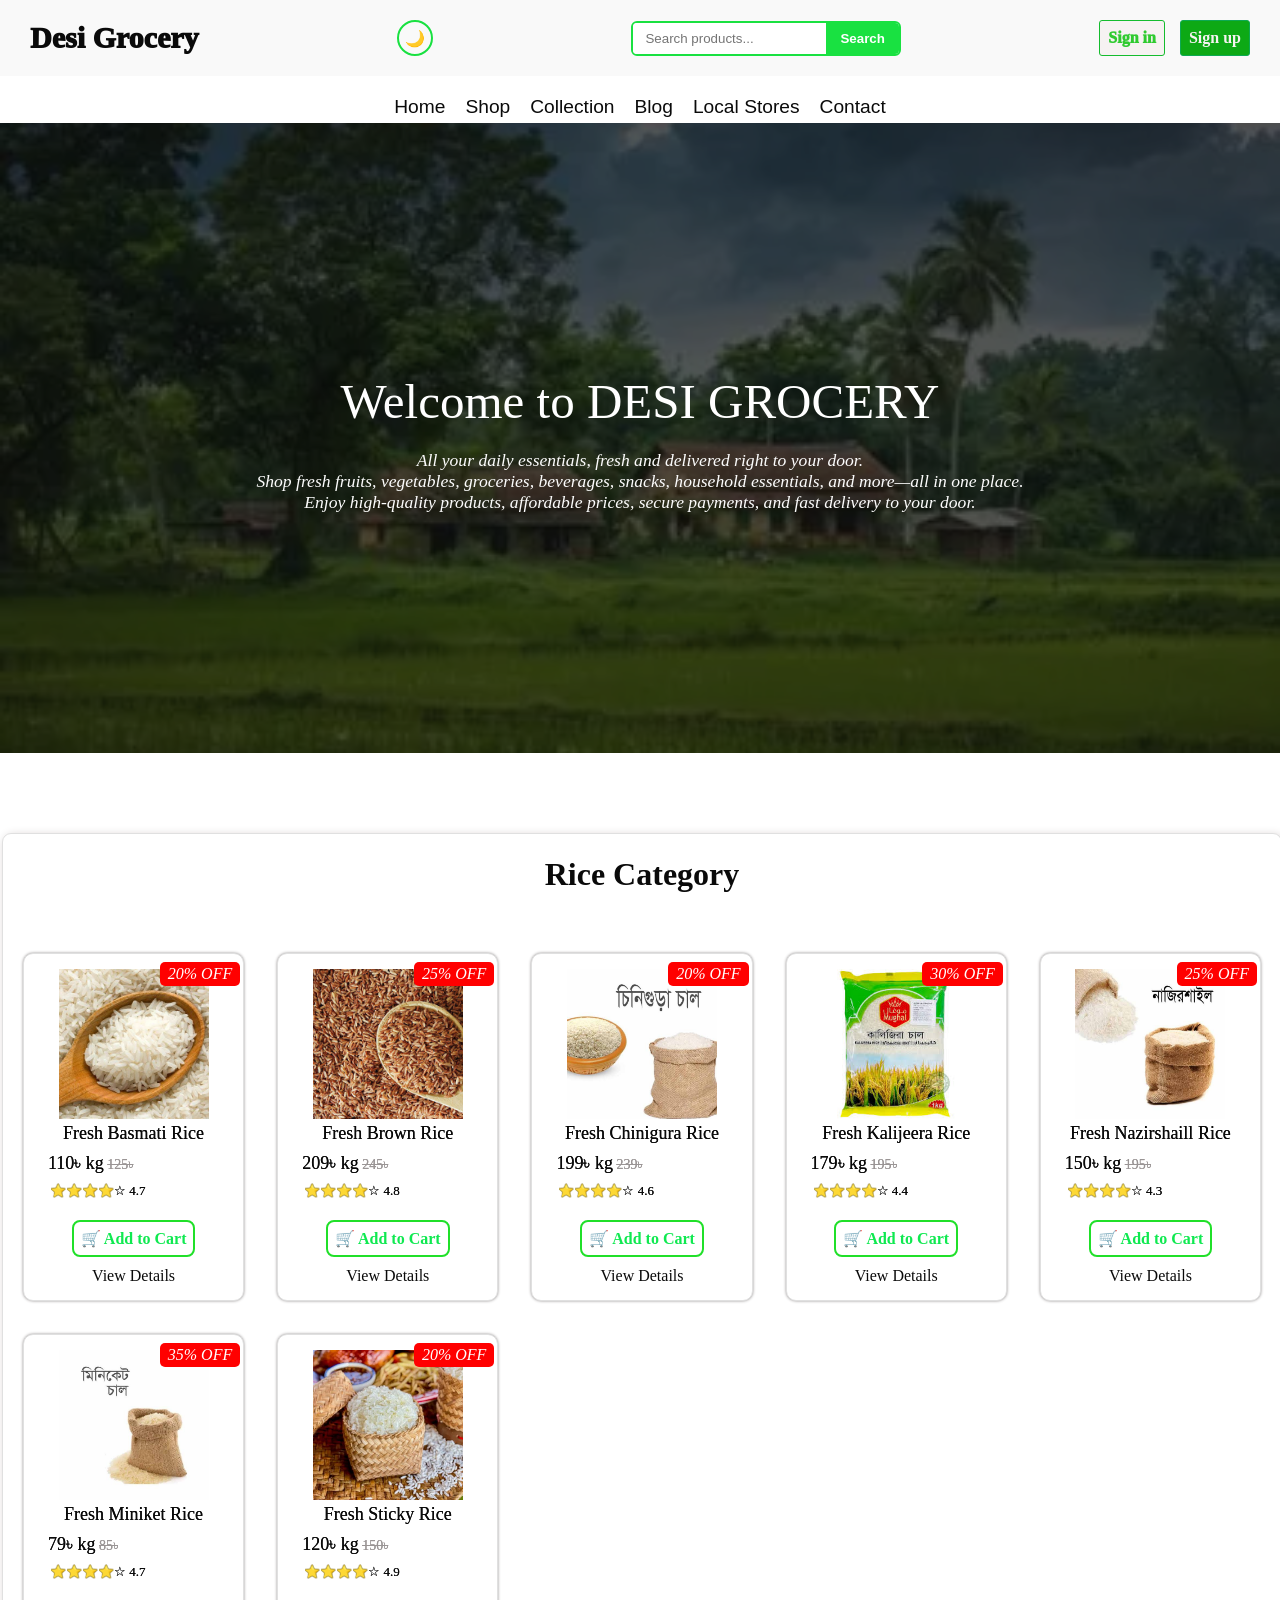
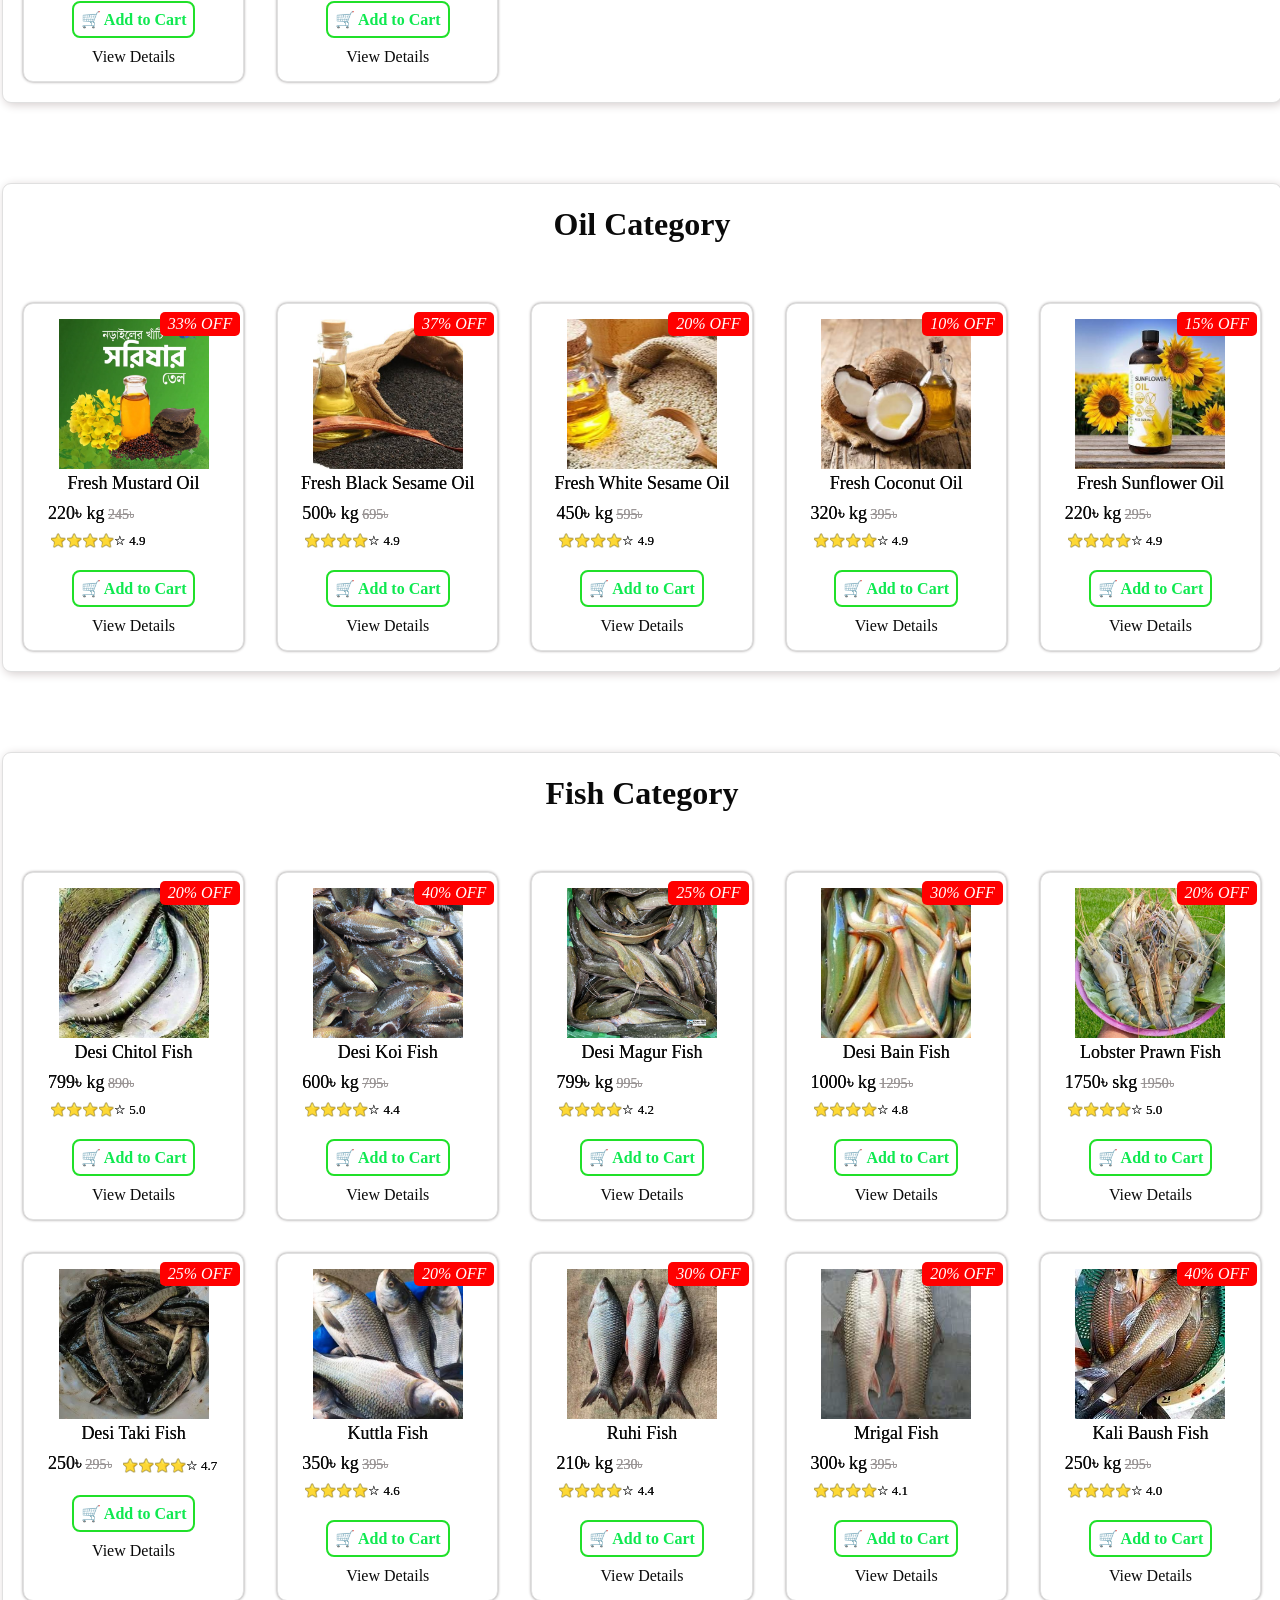
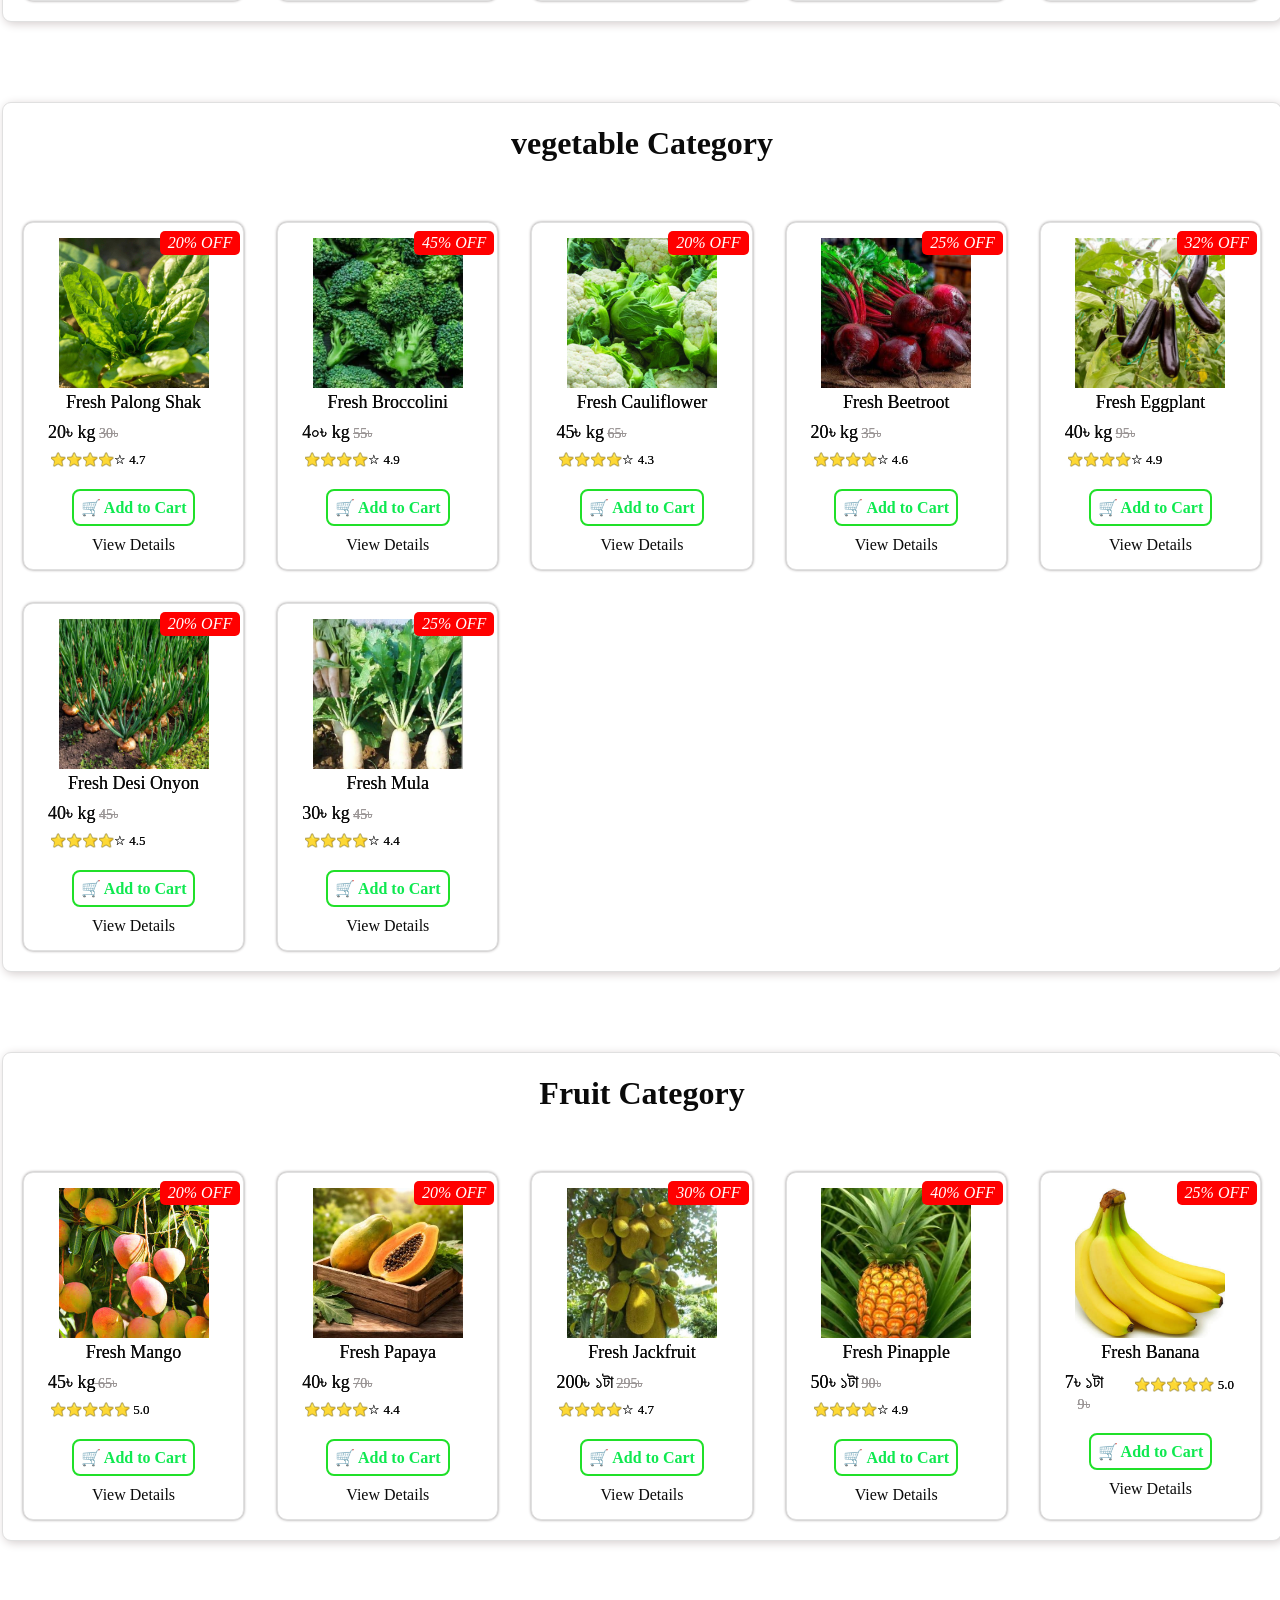
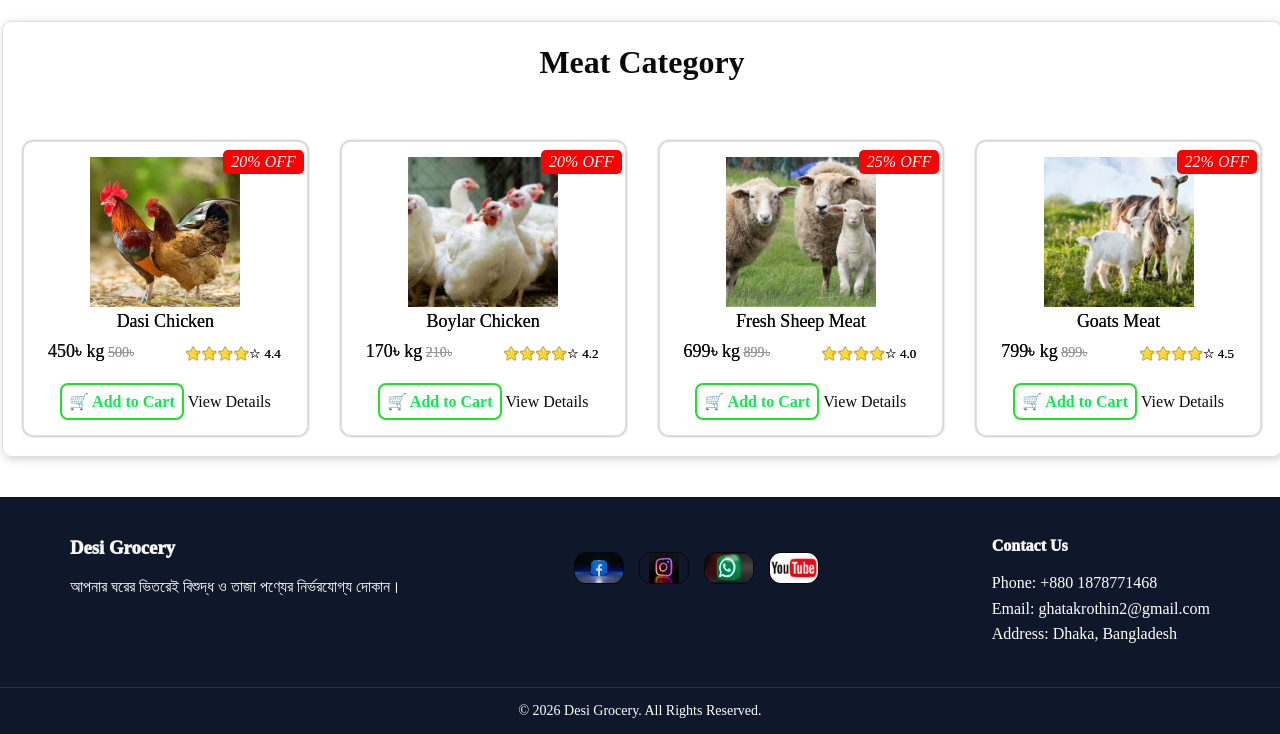
<file: index.html>
<!DOCTYPE html>
<html lang="en">
<head>
    <meta charset="UTF-8">
    <meta name="viewport" content="width=device-width, initial-scale=1.0">
    <title>E-Commerce Website</title>
    <link rel="stylesheet" href="css/style.css">
    <script src="js/rasponsiv.js" defer></script>
</head>
<body>
    <header >   
        <div class="header_top">
            <div class="header_left">
                <a href="index.html" class="logo">Desi Grocery</a>
            </div>
            <button class="menu_toggle" id="menuToggle" aria-label="Toggle menu" aria-expanded="false">☰</button>
            
            <button class="theme_toggle" id="themeToggle" aria-label="Toggle dark mode">🌙</button>

            
            <div class="header_search">
                <div class="search-box">
                    <input type="search" placeholder="Search products...">
                    <button type="submit" class="Search">Search</button>
                </div>
            </div>
            <div class="header_right">
                <a href="html/login.html" class="sign_in_button">Sign in</a>
                <a href="html/sign_up.html" class="sign_in_up_button">Sign up</a>
            </div>
        </div>
    </header>
    <nav class="navbar">
        <button class="nav_close" id="navClose" aria-label="Close menu">✕</button>
        <ul>
            <li><a href="index.html">Home</a></li>
            <li><a href="html/Shop.html">Shop</a></li>
            <li><a href="html/Collection.html">Collection</a></li>
            <li><a href="html/Blog.html">Blog</a></li>
            <li><a href="html/Local_stores.html">Local Stores</a></li>
            <li><a href="html/Contact.html">Contact</a></li>
        </ul>
        <div class="navbar_auth">
            <a href="html/login.html" class="sign_in_button">Sign in</a>
            <a href="html/sign_up.html" class="sign_in_up_button">Sign up</a>
        </div>
    </nav>

    <div class="nav_overlay" id="navOverlay"></div>

    <div class="Displsy_content">
        <div class="Displsy_content_overlay">
            <h1 class="content_title">Welcome to DESI GROCERY </h1>
            <p class="content_subtitle">All your daily essentials, fresh and delivered right to your door.<br>
                Shop fresh fruits, vegetables, groceries, beverages, snacks, household essentials, and more—all in one place.<br> Enjoy high-quality products, affordable prices, secure payments, and fast delivery to your door.</p>
        </div>
    </div>
    

    <main>
        <!-- section-1 Start-->
        <section class="healthy_food">
            <h2>Rice Category</h2>
            <ul>
                <li class="rice_pic">
                    <img src="image/rice.jpg" alt=" 
                    Fresh Basmati Rice">
                    <span class="discount_badge"> 20% OFF </span>
                    <p>Fresh Basmati Rice </p>
                <div class="price_rating">
                    <p class="price">110৳ kg <span class="old-price">125৳</span></p>
                    <p class="rating">⭐⭐⭐⭐☆ 4.7</p>
                </div>

                <a href="add_to_cart.html" class="add_cart">🛒 Add to Cart</a>
                    <a href="#" class="View_Details">View Details</a>

                </li>

                <li>
                    <img src="image/brown Rice.jpg" alt="Fresh Brown Rice">
                    <span class="discount_badge"> 25% OFF </span>
                    <p>Fresh Brown Rice</p>
                    <div class="price_rating">
                        <p class="price">209৳ kg <span class="old-price">245৳</span></p>
                        <p class="rating">⭐⭐⭐⭐☆ 4.8</p>
                    </div>
                    <a href="add_to_cart.html"class="add_cart">🛒 Add to Cart</a>
                    <a href="#">View Details</a>
                </li>

                <li>
                    <img src="image/chinigura_rice.jpg" alt="Fresh Chinigura Rice">
                    <span class="discount_badge"> 20% OFF </span>
                    <p>Fresh Chinigura Rice</p>
                    <div class="price_rating">
                        <p class="price">199৳ kg <span class="old-price">239৳</span></p>
                        <p class="rating">⭐⭐⭐⭐☆ 4.6</p>
                    </div>
                    <a href="add_to_cart.html" class="add_cart">🛒 Add to Cart</a>
                    <a href="#">View Details</a>
                </li>

                <li>
                    <img src="image/kalijeera_rice.jpg" alt="Fresh Kalijeera Rice">
                    <span class="discount_badge"> 30% OFF </span>
                    <p>Fresh Kalijeera Rice</p>
                    <div class="price_rating">
                        <p class="price">179৳ kg <span class="old-price">195৳</span></p>
                        <p class="rating">⭐⭐⭐⭐☆ 4.4</p>
                    </div>
                    <a href="add_to_cart.html" class="add_cart">🛒 Add to Cart</a>
                    <a href="#">View Details</a>
                </li>

                <li>
                    <img src="image/nazirshaill_rice.jpg" alt="Fresh Nazirshaill Rice">
                    <span class="discount_badge"> 25% OFF </span>
                    <p>Fresh Nazirshaill Rice</p>
                    <div class="price_rating">
                        <p class="price">150৳ kg <span class="old-price">195৳</span></p>
                        <p class="rating">⭐⭐⭐⭐☆ 4.3</p>
                    </div>
                    <a href="add_to_cart.html" class="add_cart">🛒 Add to Cart</a>
                    <a href="#">View Details</a>
                </li>

                <li>
                    <img src="image/minicate_rice.jpg" alt="Fresh Minikit Rice">
                    <span class="discount_badge"> 35% OFF </span>
                    <p>Fresh Miniket Rice</p>
                    <div class="price_rating">
                        <p class="price">79৳ kg <span class="old-price">85৳</span></p>
                        <p class="rating">⭐⭐⭐⭐☆ 4.7</p>
                    </div>
                    <a href="add_to_cart.html" class="add_cart">🛒 Add to Cart</a>
                    <a href="#">View Details</a>
                </li>

                <li>
                    <img src="image/Sticky Rice.jpg" alt="Fresh Sticky Rice">
                    <span class="discount_badge"> 20% OFF </span>
                    <p>Fresh Sticky Rice</p>
                    <div class="price_rating">
                        <p class="price">120৳ kg <span class="old-price">150৳</span></p>
                        <p class="rating">⭐⭐⭐⭐☆ 4.9</p>
                    </div> 
                    <a href="add_to_cart.html" class="add_cart">🛒 Add to Cart</a>
                    <a href="#">View Details</a>
                </li>

            </ul>
        </section>
        <!-- section-2 Start-->
        <section class="healthy_food">
            <h2> Oil Category</h2>
            <ul>
                <li>
                    <img src="image/oil_pic.jpg" alt="Fresh Mustard Oil">
                    <span class="discount_badge"> 33% OFF </span>
                    <p>Fresh Mustard Oil</p>
                    <div class="price_rating">
                        <p class="price">220৳ kg <span class="old-price">245৳</span></p>
                        <p class="rating">⭐⭐⭐⭐☆ 4.9</p>
                    </div>
                    <a href="#" class="add_cart">🛒 Add to Cart</a>
                    <a href="#">View Details</a>

                </li>
                <li>
                    <img src="image/black_sesame_oil.jpg" alt="Fresh Black Sesame Oil">
                    <span class="discount_badge"> 37% OFF </span>
                    <p> Fresh Black Sesame Oil</p>
                    <div class="price_rating">
                        <p class="price">500৳ kg <span class="old-price">695৳</span></p>
                        <p class="rating">⭐⭐⭐⭐☆ 4.9</p>
                    </div>
                    <a href="#" class="add_cart">🛒 Add to Cart</a>
                    <a href="#">View Details</a>

                </li>  
                <li>
                    <img src="image/white_sesame_oil.jpg" alt="Fresh White Sesame Oil">
                    <span class="discount_badge"> 20% OFF </span>
                    <p>Fresh White Sesame Oil</p>
                    <div class="price_rating">
                        <p class="price">450৳ kg <span class="old-price">595৳</span></p>
                        <p class="rating">⭐⭐⭐⭐☆ 4.9</p>
                    </div>
                    <a href="#" class="add_cart">🛒 Add to Cart</a>
                    <a href="#">View Details</a> 
                </li>
                <li>
                    <img src="image/coconut_oil.jpg" alt="Fresh Coconut Oil">
                    <span class="discount_badge"> 10% OFF </span>
                    <p>Fresh Coconut Oil</p>
                    <div class="price_rating">
                        <p class="price">320৳ kg <span class="old-price">395৳</span></p>
                        <p class="rating">⭐⭐⭐⭐☆ 4.9</p>
                    </div>
                    <a href="#" class="add_cart">🛒 Add to Cart</a>
                    <a href="#">View Details</a> 
                </li>
                <li>
                    <img src="image/sunflower_oil.jpg" alt="Fresh Sunflower Oil">
                    <span class="discount_badge"> 15% OFF </span>
                    <p>Fresh Sunflower Oil</p>
                    <div class="price_rating">
                        <p class="price">220৳ kg <span class="old-price">295৳</span></p>
                        <p class="rating">⭐⭐⭐⭐☆ 4.9</p>
                    </div>
                    <a href="#" class="add_cart">🛒 Add to Cart</a>
                    <a href="#">View Details</a>
                </li>
                
            </ul>
        </section>
        <!-- section-3 Start-->
        <section class="healthy_food">
            <h2> Fish Category</h2>
            <ul>
                <li>
                    <img src="image/chitol_fish.jpg" alt="Chitol Fish">
                    <span class="discount_badge"> 20% OFF </span>
                    <p>Desi Chitol Fish</p>
                    <div class="price_rating">
                        <p class="price">799৳ kg <span class="old-price">890৳</span></p>
                        <p class="rating">⭐⭐⭐⭐☆ 5.0</p>
                    </div>
                    <a href="#" class="add_cart">🛒 Add to Cart</a>
                    <a href="#">View Details</a>

                </li>
                <li>
                    <img src="image/koi fish.png" alt="Koi Fish">
                    <span class="discount_badge"> 40% OFF </span>
                    <p>Desi Koi Fish</p>
                    <div class="price_rating">
                        <p class="price">600৳ kg <span class="old-price">795৳</span></p>
                        <p class="rating">⭐⭐⭐⭐☆ 4.4</p>
                    </div>
                    <a href="#" class="add_cart">🛒 Add to Cart</a>

                    <a href="#">View Details</a>

                </li>
                <li>
                    <img src="image/dasi_magur.jpg" alt="Desi Magur Fish">
                    <span class="discount_badge"> 25% OFF </span>
                    <p>Desi Magur Fish</p>
                    <div class="price_rating">
                        <p class="price">799৳ kg <span class="old-price">995৳</span></p>
                        <p class="rating">⭐⭐⭐⭐☆ 4.2</p>
                    </div>
                    <a href="#" class="add_cart">🛒 Add to Cart</a>
                    <a href="#">View Details</a>

                </li>
                <li>
                    <img src="image/bain_fish.jpg" alt="Desi Bain Fish">
                    <span class="discount_badge"> 30% OFF </span>
                    <p>Desi Bain Fish</p>
                    <div class="price_rating">
                        <p class="price">1000৳ kg <span class="old-price">1295৳</span></p>
                        <p class="rating">⭐⭐⭐⭐☆ 4.8</p>
                    </div>
                    <a href="#" class="add_cart">🛒 Add to Cart</a>
                    <a href="#">View Details</a>

                </li>
                <li>
                    <img src="image/Lobster_prawn_fish.jpg" alt="Desi Lobster Prawn Fish">
                    <span class="discount_badge"> 20% OFF </span>
                    <p> Lobster Prawn Fish</p>
                    <div class="price_rating">
                        <p class="price">1750৳ skg <span class="old-price">1950৳</span></p>
                        <p class="rating">⭐⭐⭐⭐☆ 5.0</p>
                    </div> 
                    <a href="#" class="add_cart">🛒 Add to Cart</a>
                    <a href="#">View Details</a>

                </li>
                <li>
                    <img src="image/taki_fish.jpg" alt="Desi Taki Fish">
                    <span class="discount_badge"> 25% OFF </span>
                    <p>Desi Taki Fish</p>
                    <div class="price_rating">
                        <p class="price">250৳ <span class="old-price">295৳</span></p>
                        <p class="rating">⭐⭐⭐⭐☆ 4.7</p>
                    </div>
                    <a href="#" class="add_cart">🛒 Add to Cart</a>
                    <a href="#">View Details</a>

                </li>
                <li>
                    <img src="image/cuttle_fish.jpg" alt="Desi Kuttla Fish">
                    <span class="discount_badge"> 20% OFF </span>
                    <p>Kuttla Fish</p>
                    <div class="price_rating">
                        <p class="price">350৳ kg <span class="old-price">395৳</span></p>
                        <p class="rating">⭐⭐⭐⭐☆ 4.6</p>
                    </div>
                    <a href="#" class="add_cart">🛒 Add to Cart</a>
                    <a href="#">View Details</a>

                </li>
                <li>
                    <img src="image/ruhi_fish.jpg" alt="Ruhi fish">
                    <span class="discount_badge"> 30% OFF </span>
                    <p>Ruhi Fish</p>
                    <div class="price_rating">
                        <p class="price">210৳ kg <span class="old-price">230৳</span></p>
                        <p class="rating">⭐⭐⭐⭐☆ 4.4</p>
                    </div>
                    <a href="#" class="add_cart">🛒 Add to Cart</a>
                    <a href="#">View Details</a>

                </li>
                <li>
                    <img src="image/Mrigal Fish.jpg" alt="Mrigal Fish">
                    <span class="discount_badge"> 20% OFF </span>
                    <p>Mrigal Fish</p>
                    <div class="price_rating">
                        <p class="price">300৳ kg <span class="old-price">395৳</span></p>
                        <p class="rating">⭐⭐⭐⭐☆ 4.1</p>
                    </div>
                    <a href="#" class="add_cart">🛒 Add to Cart</a>
                    <a href="#">View Details</a>

                </li>
                <li>
                    <img src="image/Kali Baush Fish.jpg" alt="Kali Baush Fish">
                    <span class="discount_badge"> 40% OFF </span>
                    <p>Kali Baush Fish</p>
                    <div class="price_rating">
                        <p class="price">250৳ kg <span class="old-price">295৳</span></p>
                        <p class="rating">⭐⭐⭐⭐☆ 4.0</p>
                    </div>
                    <a href="#" class="add_cart">🛒 Add to Cart</a>
                    <a href="#">View Details</a>

                </li>
            </ul>
        </section>
        <!-- section-4 Start-->
        <section class="healthy_food">
            <h2> vegetable Category</h2>
            <ul>
                <li>
                    <img src="image/Palong Shak.jpg" alt="Fresh Palong Shak">
                    <span class="discount_badge"> 20% OFF </span>
                    <p>Fresh Palong Shak</p>
                    <div class="price_rating">
                        <p class="price">20৳ kg <span class="old-price">30৳</span></p>
                        <p class="rating">⭐⭐⭐⭐☆ 4.7</p>
                    </div>
                    <a href="#" class="add_cart">🛒 Add to Cart</a>
                    <a href="#">View Details</a>

                </li>
                <li>
                    <img src="image/Broccolini.jpg" alt="Broccolini">
                    <span class="discount_badge"> 45% OFF </span>
                    <p>Fresh Broccolini</p>
                    <div class="price_rating">
                        <p class="price">4০৳ kg <span class="old-price">55৳</span></p>
                        <p class="rating">⭐⭐⭐⭐☆ 4.9</p>
                    </div> <a href="#" class="add_cart">🛒 Add to Cart</a>
                    <a href="#">View Details</a>

                </li>
                <li>
                    <img src="image/Cauliflower.jpg" alt="Fresh Cauliflower">
                    <span class="discount_badge"> 20% OFF </span>
                    <p>Fresh Cauliflower</p>
                    <div class="price_rating">
                        <p class="price">45৳ kg <span class="old-price">65৳</span></p>
                        <p class="rating">⭐⭐⭐⭐☆ 4.3</p>
                    </div> 
                    <a href="#" class="add_cart">🛒 Add to Cart</a>
                    <a href="#">View Details</a>

                </li>
                <li>
                    <img src="image/Beetroot.jpg" alt="Fresh Beetroot">
                    <span class="discount_badge"> 25% OFF </span>
                    <p>Fresh Beetroot</p>
                    <div class="price_rating">
                        <p class="price">20৳ kg <span class="old-price">35৳</span></p>
                        <p class="rating">⭐⭐⭐⭐☆ 4.6</p>
                    </div>
                    <a href="#" class="add_cart">🛒 Add to Cart</a>
                    <a href="#">View Details</a>

                </li><li>
                    <img src="image/Eggplant.jpg" alt="Fresh Eggplant">
                    <span class="discount_badge"> 32% OFF </span>
                    <p>Fresh Eggplant</p>
                    <div class="price_rating">
                        <p class="price">40৳ kg <span class="old-price">95৳</span></p>
                        <p class="rating">⭐⭐⭐⭐☆ 4.9</p>
                    </div>
                    <a href="#" class="add_cart">🛒 Add to Cart</a>
                    <a href="#">View Details</a>

                </li><li>
                    <img src="image/Onyon.jpg" alt="Fresh Onyon">
                    <span class="discount_badge"> 20% OFF </span>
                    <p>Fresh Desi Onyon</p>
                    <div class="price_rating">
                        <p class="price">40৳ kg <span class="old-price">45৳</span></p>
                        <p class="rating">⭐⭐⭐⭐☆ 4.5</p>
                    </div>
                     <a href="#" class="add_cart">🛒 Add to Cart</a>
                    <a href="#">View Details</a>

                </li><li>
                    <img src="image/Mula.jpg" alt="Fresh Mula">
                    <span class="discount_badge"> 25% OFF </span>
                    <p>Fresh Mula</p>
                    <div class="price_rating">
                        <p class="price">30৳ kg <span class="old-price">45৳</span></p>
                        <p class="rating">⭐⭐⭐⭐☆ 4.4</p>
                    </div>
                    <a href="#" class="add_cart">🛒 Add to Cart</a>
                    <a href="#">View Details</a>

                </li>
            </ul>
        </section>
        <!-- section-5 Start-->
        <section class="healthy_food">
            <h2>Fruit Category</h2>
            <ul>
                <li>
                    <img src="image/Mango1.jpg" alt="Mango1">
                    <span class="discount_badge"> 20% OFF </span>
                    <p>Fresh Mango</p>
                    <div class="price_rating">
                        <p class="price">45৳ kg<span class="old-price">  65৳ </span></p>
                        <p class="rating">⭐⭐⭐⭐⭐ 5.0</p>
                    </div>
                    <a href="#" class="add_cart">🛒 Add to Cart</a>
                    <a href="#">View Details</a>

                </li>
                <li>
                    <img src="image/Papaya.jpg" alt="Fresh Papaya">
                    <span class="discount_badge"> 20% OFF </span>
                    <p>Fresh Papaya</p>
                    <div class="price_rating">
                        <p class="price">40৳ kg <span class="old-price">70৳</span></p>
                        <p class="rating">⭐⭐⭐⭐☆ 4.4</p>
                    </div>
                    <a href="#" class="add_cart">🛒 Add to Cart</a>
                    <a href="#">View Details</a>

                </li>
                <li>
                    <img src="image/Jackfruit.jpg" alt="Fresh Jackfruit">
                    <span class="discount_badge"> 30% OFF </span>
                    <p>Fresh Jackfruit</p>
                    <div class="price_rating">
                        <p class="price">200৳ ১টা  <span class="old-price">295৳</span></p>
                        <p class="rating">⭐⭐⭐⭐☆ 4.7</p>
                    </div>
                    <a href="#" class="add_cart">🛒 Add to Cart</a>
                    <a href="#">View Details</a>

                </li>
                <li>
                    <img src="image/Pinapple.jpg" alt="Pinapple">
                    <span class="discount_badge"> 40% OFF </span>
                    <p>Fresh Pinapple</p>
                    <div class="price_rating">
                        <p class="price">50৳ ১টা <span class="old-price">90৳</span></p>
                        <p class="rating">⭐⭐⭐⭐☆ 4.9</p>
                    </div>
                    <a href="#" class="add_cart">🛒 Add to Cart</a>
                    <a href="#">View Details</a>

                </li>
                <li>
                    <img src="image/Banana.jpg" alt="Banana">
                    <span class="discount_badge"> 25% OFF </span>
                    <p>Fresh Banana</p>
                    <div class="price_rating">
                        <p class="price">7৳ ১টা <br> 
                     <span class="old-price">9৳</span></p>
                        <p class="rating">⭐⭐⭐⭐⭐ 5.0</p>
                    </div> 
                    <a href="#" class="add_cart">🛒 Add to Cart</a>
                    <a href="#">View Details</a>

                </li>
            </ul>
        </section>
        <!-- section-6 Start-->
        <section class="healthy_food">
            <h2> Meat Category</h2>
            <ul>
                <li>
                    <img src="image/deshi Chicken.jpg" alt=" Dasi Chicken ">
                    <span class="discount_badge"> 20% OFF </span>
                    <p>Dasi Chicken </p>
                    <div class="price_rating">
                        <p class="price">450৳ kg <span class="old-price">500৳</span></p>
                        <p class="rating">⭐⭐⭐⭐☆ 4.4</p>
                    </div>
                    <a href="#" class="add_cart">🛒 Add to Cart</a>
                    <a href="#">View Details</a>

                </li>
                <li>
                    <img src="image/Boylar Chicken.jpg" alt=" Boylar Chicken">
                    <span class="discount_badge"> 20% OFF </span>
                    <p>Boylar Chicken</p>
                    <div class="price_rating">
                        <p class="price">170৳ kg <span class="old-price">210৳</span></p>
                        <p class="rating">⭐⭐⭐⭐☆ 4.2</p>
                    </div>
                    <a href="#" class="add_cart">🛒 Add to Cart</a>
                    <a href="#">View Details</a>

                </li>
                <li>
                    <img src="image/Sheep Meat.jpg" alt="Fresh Sheep Meat">
                    <span class="discount_badge"> 25% OFF </span>
                    <p>Fresh Sheep Meat</p>
                    <div class="price_rating">
                        <p class="price">699৳ kg <span class="old-price">899৳</span></p>
                        <p class="rating">⭐⭐⭐⭐☆ 4.0</p>
                    </div>
                    <a href="#" class="add_cart">🛒 Add to Cart</a>
                    <a href="#">View Details</a>

                </li>
                <li>
                    <img src="image/Goats Meat.jpg" alt="Goats Meat">
                    <span class="discount_badge"> 22% OFF </span>
                    <p>Goats Meat</p>
                    <div class="price_rating">
                        <p class="price">799৳ kg <span class="old-price">899৳</span></p>
                        <p class="rating">⭐⭐⭐⭐☆ 4.5</p>
                    </div>
                    <a href="#" class="add_cart">🛒 Add to Cart</a>
                    <a href="#">View Details</a>

                </li>
            </ul>
        </section>


    </main>

    <!--copy past footer -->
    <footer>
        <div class="footer-container">
            <div class="footer-about">
                <h3>Desi Grocery</h3>
                <p>আপনার ঘরের ভিতরেই বিশুদ্ধ ও তাজা পণ্যের নির্ভরযোগ্য দোকান। </p>
            </div>
            <div class="footer_social">
                <a href="https://www.facebook.com/people/Ra-Na/pfbid0oArzRLtypTFfHaMFJm9AnnyewYmxnA84mUUPrGbRV6i9N3Ukj1Czi7GKJvji7icJl/" target="_blank" title="Facebook">
                    <img src="image/facebook.jpg" alt=""></a>

                <a href="https://www.facebook.com/people/Ra-Na/pfbid0oArzRLtypTFfHaMFJm9AnnyewYmxnA84mUUPrGbRV6i9N3Ukj1Czi7GKJvji7icJl/" target="_blank" title="Instagram"> 
                    <img src="image/instagram.jpg" alt=""></a>

                <a href="https://www.facebook.com/people/Ra-Na/pfbid0oArzRLtypTFfHaMFJm9AnnyewYmxnA84mUUPrGbRV6i9N3Ukj1Czi7GKJvji7icJl/" target="_blank" title="WhatsApp">
                     <img src="image/whatsapp.jpg" alt=""></a>

                <a href="https://www.facebook.com/people/Ra-Na/pfbid0oArzRLtypTFfHaMFJm9AnnyewYmxnA84mUUPrGbRV6i9N3Ukj1Czi7GKJvji7icJl/" target="_blank" title="YouTube"> 
                    <img src="image/youtube.jpg" alt=""></a>
            </div>

    
            <div class="footer-contact">
                <h4>Contact Us</h4>
                <p>Phone: +880 1878771468</p>
                <p>Email: ghatakrothin2@gmail.com</p>
                <p>Address: Dhaka, Bangladesh</p>
            </div>
        </div>
    
        <div class="footer-bottom">
            <p>&copy; 2026 Desi Grocery. All Rights Reserved.</p>
        </div>
    </footer>



    
</body>
</html>
</file>
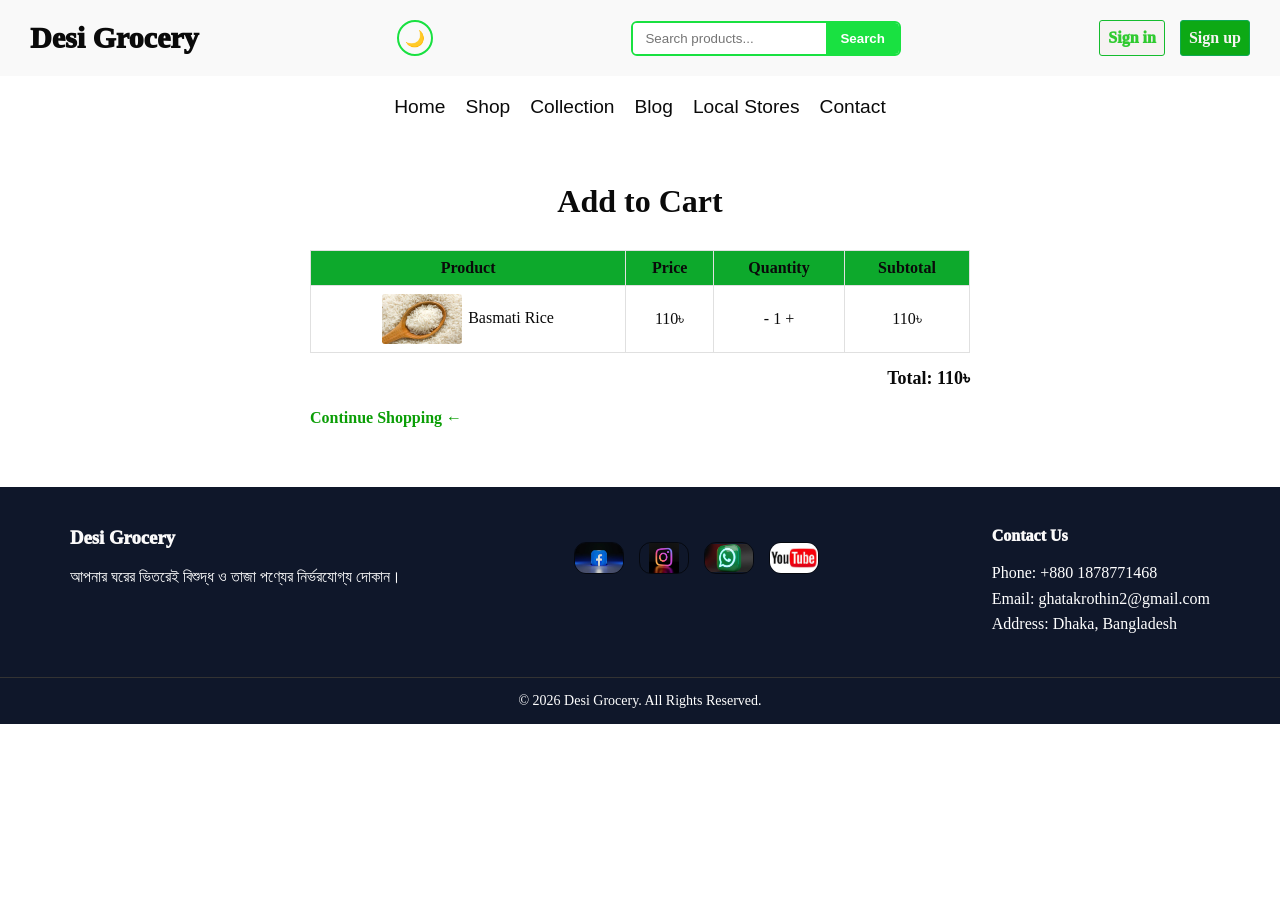
<file: html/add_to_cart.html>
<!DOCTYPE html>
<html lang="en">
<head>
    <meta charset="UTF-8">
    <meta name="viewport" content="width=device-width, initial-scale=1.0">
    <title>E-Commerce Website</title>
    <link rel="stylesheet" href="../css/style.css">
    <script src="../js/rasponsiv.js" defer></script>
</head>
<body>
    <header >   
        <div class="header_top">
            <div class="header_left">
                <a href="index.html" class="logo">Desi Grocery</a>
            </div>
            <button class="menu_toggle" id="menuToggle" aria-label="Toggle menu" aria-expanded="false">☰</button>
            <button class="theme_toggle" id="themeToggle" aria-label="Toggle dark mode">🌙</button>
            
            <div class="header_search">
                <div class="search-box">
                    <input type="search" placeholder="Search products...">
                    <button type="submit" class="Search">Search</button>
                </div>
            </div>
            <div class="header_right">
                <a href="login.html" class="sign_in_button">Sign in</a>
                <a href="sign_up.html" class="sign_in_up_button">Sign up</a>
            </div>
        </div>
    </header>
    <nav class="navbar">
        <ul>
            <li><a href="index.html">Home</a></li>
            <li><a href="Shop.html">Shop</a></li>
            <li><a href="Collection.html">Collection</a></li>
            <li><a href="Blog.html">Blog</a></li>
            <li><a href="Local_stores.html">Local Stores</a></li>
            <li><a href="Contact.html">Contact</a></li>
        </ul>
        <div class="navbar_auth">
            <a href="login.html" class="sign_in_button">Sign in</a>
            <a href="sign_up.html" class="sign_in_up_button">Sign up</a>
        </div>
    </nav>
    <div class="nav_overlay" id="navOverlay"></div>
    
    <div class="Add_cart">
        <h1 class="heading"> Add to Cart </h1>
        <table>
            <tr class="table_heading">
                <th>Product</th>
                <th>Price</th>
                <th>Quantity</th>
                <th>Subtotal</th>
            </tr>
            <tr>
                <td class=" Basmiti_img">
                    <img src="../image/rice.jpg" alt="Basmati Rice">
                    Basmati Rice</td>
                <td>110৳</td>
                <td> - 1 +</td>
                <td>110৳</td>
            </tr>
            
        </table>
        <p class="total_price"><strong>Total: 110৳</strong></p>
        
        <a href="copy.html"> Continue Shopping ← </a>
    </div>


    <footer>
        <div class="footer-container">
            <div class="footer-about">
                <h3>Desi Grocery</h3>
                <p>আপনার ঘরের ভিতরেই বিশুদ্ধ ও তাজা পণ্যের নির্ভরযোগ্য দোকান। </p>
            </div>

            <div class="footer_social">
                <a href="https://www.facebook.com/people/Ra-Na/pfbid0oArzRLtypTFfHaMFJm9AnnyewYmxnA84mUUPrGbRV6i9N3Ukj1Czi7GKJvji7icJl/" target="_blank" title="Facebook">
                    <img src="../image/facebook.jpg" alt=""></a>

                <a href="https://www.facebook.com/people/Ra-Na/pfbid0oArzRLtypTFfHaMFJm9AnnyewYmxnA84mUUPrGbRV6i9N3Ukj1Czi7GKJvji7icJl/" target="_blank" title="Instagram"> 
                    <img src="../image/instagram.jpg" alt=""></a>

                <a href="https://www.facebook.com/people/Ra-Na/pfbid0oArzRLtypTFfHaMFJm9AnnyewYmxnA84mUUPrGbRV6i9N3Ukj1Czi7GKJvji7icJl/" target="_blank" title="WhatsApp">
                     <img src="../image/whatsapp.jpg" alt=""></a>

                <a href="https://www.facebook.com/people/Ra-Na/pfbid0oArzRLtypTFfHaMFJm9AnnyewYmxnA84mUUPrGbRV6i9N3Ukj1Czi7GKJvji7icJl/" target="_blank" title="YouTube"> 
                    <img src="../image/youtube.jpg" alt=""></a>
            </div>

    
            <div class="footer-contact">
                <h4>Contact Us</h4>
                <p>Phone: +880 1878771468</p>
                <p>Email: ghatakrothin2@gmail.com</p>
                <p>Address: Dhaka, Bangladesh</p>
            </div>
        </div>
    
        <div class="footer-bottom">
            <p>&copy; 2026 Desi Grocery. All Rights Reserved.</p>
        </div>
    </footer>

        
    </body>
    </html>
</file>
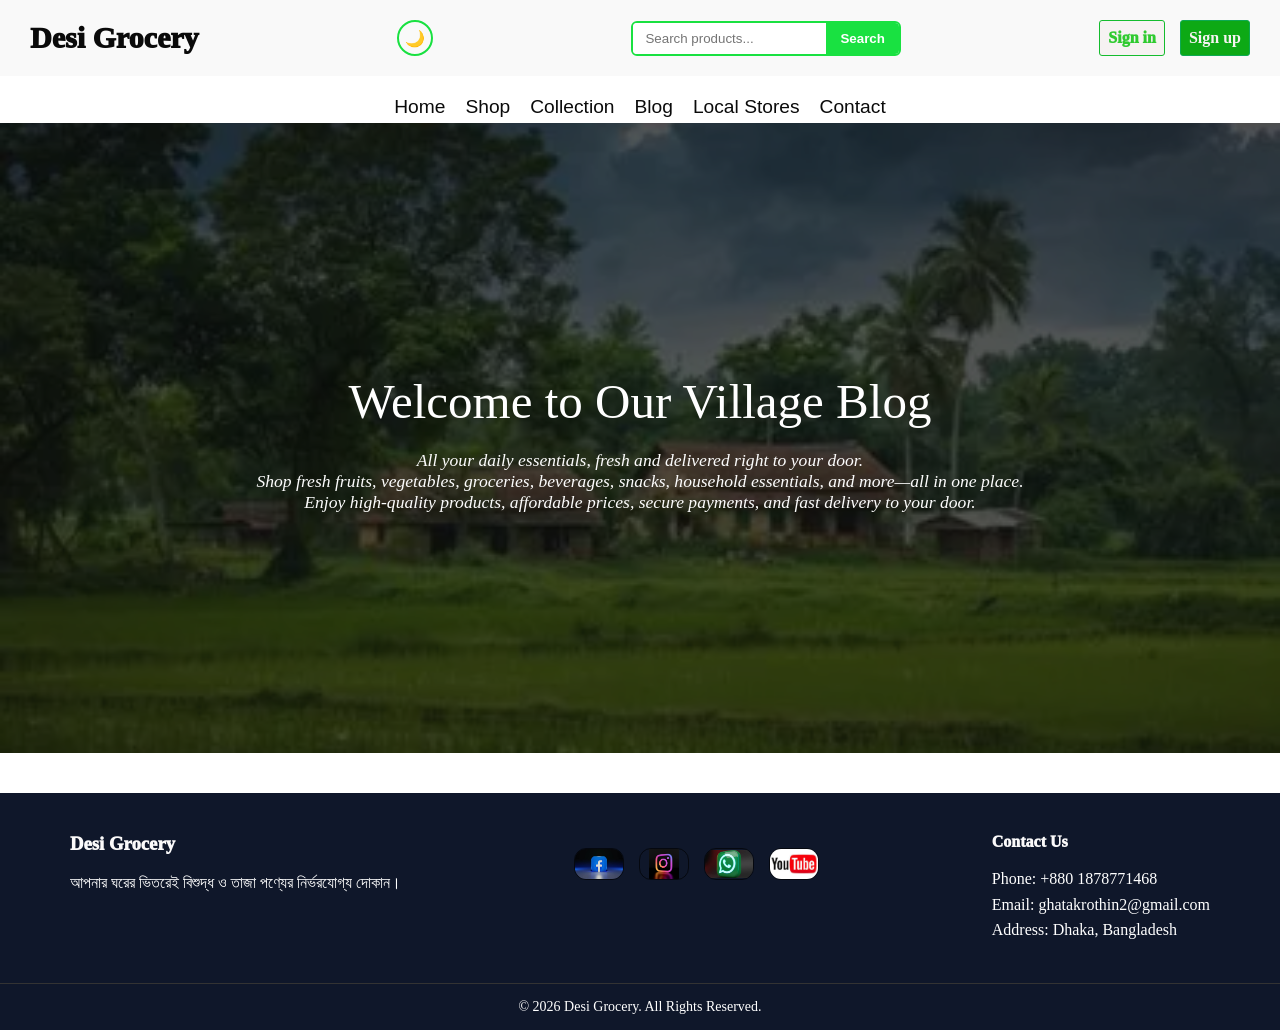
<file: html/Blog.html>
<!DOCTYPE html>
<html lang="en">
<head>
    <meta charset="UTF-8">
    <meta name="viewport" content="width=device-width, initial-scale=1.0">
    <title>Document</title>
    <link rel="stylesheet" href="../css/style.css">
    <script src="../js/rasponsiv.js" defer></script>
</head>
<body>
    <header >   
        <div class="header_top">
            <div class="header_left">
                <a href="../index.html" class="logo">Desi Grocery</a>
            </div>
            <button class="menu_toggle" id="menuToggle" aria-label="Toggle menu" aria-expanded="false">☰</button>
            <button class="theme_toggle" id="themeToggle" aria-label="Toggle dark mode">🌙</button>
            
            <div class="header_search">
                <div class="search-box">
                    <input type="search" placeholder="Search products...">
                    <button type="submit" class="Search">Search</button>
                </div>
            </div>
            <div class="header_right">
                <a href="login.html" class="sign_in_button">Sign in</a>
                <a href="sign_up.html" class="sign_in_up_button">Sign up</a>
            </div>
        </div>
    </header>
    <nav class="navbar">
        <ul>
            <li><a href="../index.html">Home</a></li>
            <li><a href="Shop.html">Shop</a></li>
            <li><a href="Collection.html">Collection</a></li>
            <li><a href="Blog.html">Blog</a></li>
            <li><a href="Local_stores.html">Local Stores</a></li>
            <li><a href="Contact.html">Contact</a></li>
        </ul>
        <div class="navbar_auth">
            <a href="login.html" class="sign_in_button">Sign in</a>
            <a href="sign_up.html" class="sign_in_up_button">Sign up</a>
        </div>
    </nav>
    <div class="nav_overlay" id="navOverlay"></div>
    
    <div class="Displsy_content">
        <div class="Displsy_content_overlay">
            <h1 class="content_title">Welcome to Our Village Blog </h1>
            <p class="content_subtitle">All your daily essentials, fresh and delivered right to your door.<br>
                Shop fresh fruits, vegetables, groceries, beverages, snacks, household essentials, and more—all in one place.<br> Enjoy high-quality products, affordable prices, secure payments, and fast delivery to your door.</p>
        </div>
    </div>






    <footer>
        <div class="footer-container">
            <div class="footer-about">
                <h3>Desi Grocery</h3>
                <p>আপনার ঘরের ভিতরেই বিশুদ্ধ ও তাজা পণ্যের নির্ভরযোগ্য দোকান। </p>
            </div>

            <div class="footer_social">
                <a href="https://www.facebook.com/people/Ra-Na/pfbid0oArzRLtypTFfHaMFJm9AnnyewYmxnA84mUUPrGbRV6i9N3Ukj1Czi7GKJvji7icJl/" target="_blank" title="Facebook">
                    <img src="../image/facebook.jpg" alt=""></a>

                <a href="https://www.facebook.com/people/Ra-Na/pfbid0oArzRLtypTFfHaMFJm9AnnyewYmxnA84mUUPrGbRV6i9N3Ukj1Czi7GKJvji7icJl/" target="_blank" title="Instagram"> 
                    <img src="../image/instagram.jpg" alt=""></a>

                <a href="https://www.facebook.com/people/Ra-Na/pfbid0oArzRLtypTFfHaMFJm9AnnyewYmxnA84mUUPrGbRV6i9N3Ukj1Czi7GKJvji7icJl/" target="_blank" title="WhatsApp">
                     <img src="../image/whatsapp.jpg" alt=""></a>

                <a href="https://www.facebook.com/people/Ra-Na/pfbid0oArzRLtypTFfHaMFJm9AnnyewYmxnA84mUUPrGbRV6i9N3Ukj1Czi7GKJvji7icJl/" target="_blank" title="YouTube"> 
                    <img src="../image/youtube.jpg" alt=""></a>
            </div>

    
            <div class="footer-contact">
                <h4>Contact Us</h4>
                <p>Phone: +880 1878771468</p>
                <p>Email: ghatakrothin2@gmail.com</p>
                <p>Address: Dhaka, Bangladesh</p>
            </div>
        </div>
    
        <div class="footer-bottom">
            <p>&copy; 2026 Desi Grocery. All Rights Reserved.</p>
        </div>
    </footer>
</body>
</html>
</file>
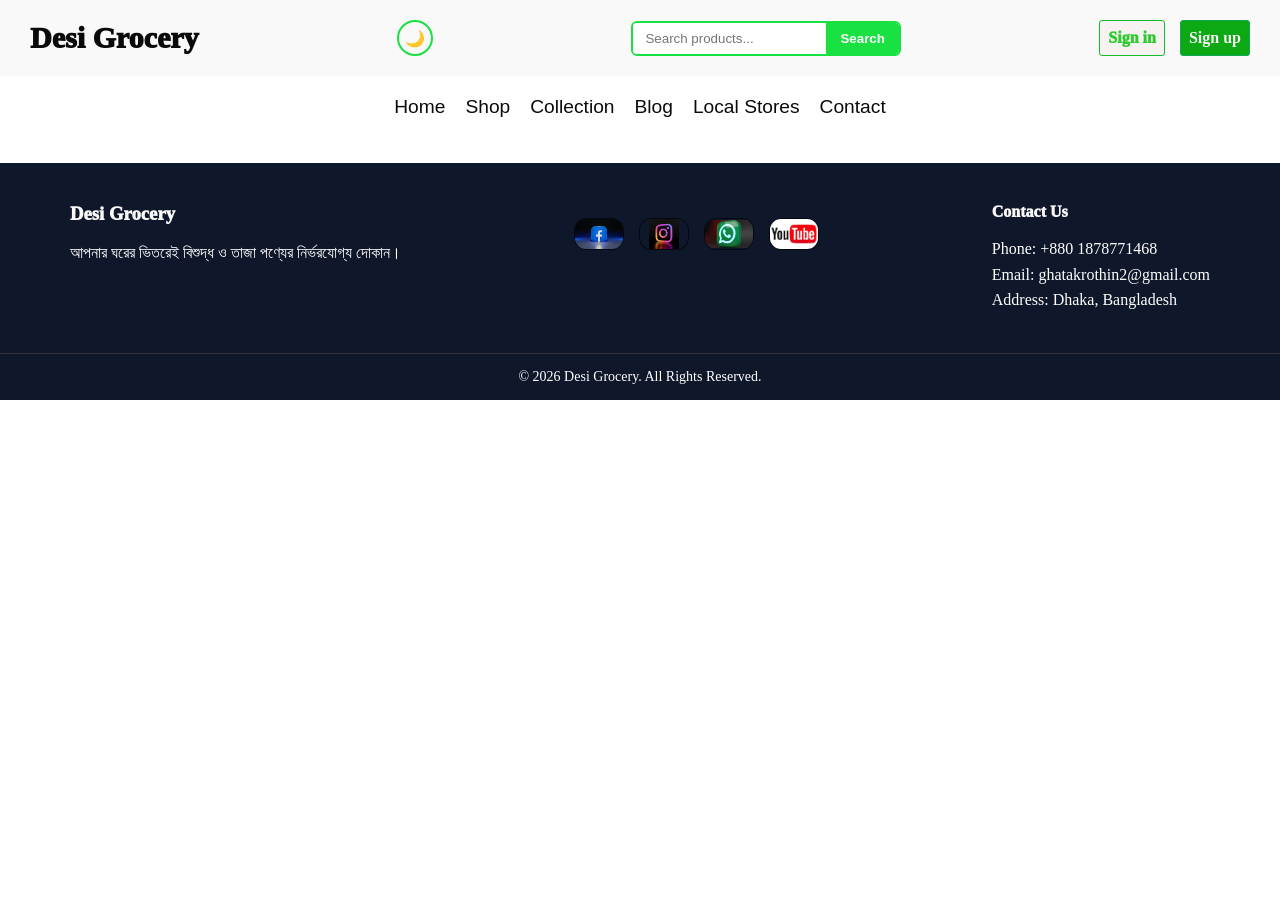
<file: html/Collection.html>
<!DOCTYPE html>
<html lang="en">
<head>
    <meta charset="UTF-8">
    <meta name="viewport" content="width=device-width, initial-scale=1.0">
    <title>Document</title>
    <link rel="stylesheet" href="../css/style.css">
    <script src="../js/rasponsiv.js" defer></script>
</head>
<body>
    <header >   
        <div class="header_top">
            <div class="header_left">
                <a href="../index.html" class="logo">Desi Grocery</a>
            </div>
            <button class="menu_toggle" id="menuToggle" aria-label="Toggle menu" aria-expanded="false">☰</button>
            <button class="theme_toggle" id="themeToggle" aria-label="Toggle dark mode">🌙</button>
            
            <div class="header_search">
                <div class="search-box">
                    <input type="search" placeholder="Search products...">
                    <button type="submit" class="Search">Search</button>
                </div>
            </div>
            <div class="header_right">
                <a href="login.html" class="sign_in_button">Sign in</a>
                <a href="sign_up.html" class="sign_in_up_button">Sign up</a>
            </div>
        </div>
    </header>
    <nav class="navbar">
        <ul>
            <li><a href="../index.html">Home</a></li>
            <li><a href="Shop.html">Shop</a></li>
            <li><a href="Collection.html">Collection</a></li>
            <li><a href="Blog.html">Blog</a></li>
            <li><a href="Local_stores.html">Local Stores</a></li>
            <li><a href="Contact.html">Contact</a></li>
        </ul>
        <div class="navbar_auth">
            <a href="login.html" class="sign_in_button">Sign in</a>
            <a href="sign_up.html" class="sign_in_up_button">Sign up</a>
        </div>
    </nav>
    <div class="nav_overlay" id="navOverlay"></div>
    








    <footer>
        <div class="footer-container">
            <div class="footer-about">
                <h3>Desi Grocery</h3>
                <p>আপনার ঘরের ভিতরেই বিশুদ্ধ ও তাজা পণ্যের নির্ভরযোগ্য দোকান। </p>
            </div>

            <div class="footer_social">
                <a href="https://www.facebook.com/people/Ra-Na/pfbid0oArzRLtypTFfHaMFJm9AnnyewYmxnA84mUUPrGbRV6i9N3Ukj1Czi7GKJvji7icJl/" target="_blank" title="Facebook">
                    <img src="../image/facebook.jpg" alt=""></a>

                <a href="https://www.facebook.com/people/Ra-Na/pfbid0oArzRLtypTFfHaMFJm9AnnyewYmxnA84mUUPrGbRV6i9N3Ukj1Czi7GKJvji7icJl/" target="_blank" title="Instagram"> 
                    <img src="../image/instagram.jpg" alt=""></a>

                <a href="https://www.facebook.com/people/Ra-Na/pfbid0oArzRLtypTFfHaMFJm9AnnyewYmxnA84mUUPrGbRV6i9N3Ukj1Czi7GKJvji7icJl/" target="_blank" title="WhatsApp">
                     <img src="../image/whatsapp.jpg" alt=""></a>

                <a href="https://www.facebook.com/people/Ra-Na/pfbid0oArzRLtypTFfHaMFJm9AnnyewYmxnA84mUUPrGbRV6i9N3Ukj1Czi7GKJvji7icJl/" target="_blank" title="YouTube"> 
                    <img src="../image/youtube.jpg" alt=""></a>
            </div>

    
            <div class="footer-contact">
                <h4>Contact Us</h4>
                <p>Phone: +880 1878771468</p>
                <p>Email: ghatakrothin2@gmail.com</p>
                <p>Address: Dhaka, Bangladesh</p>
            </div>
        </div>
    
        <div class="footer-bottom">
            <p>&copy; 2026 Desi Grocery. All Rights Reserved.</p>
        </div>
    </footer>
</body>
</html>
</file>
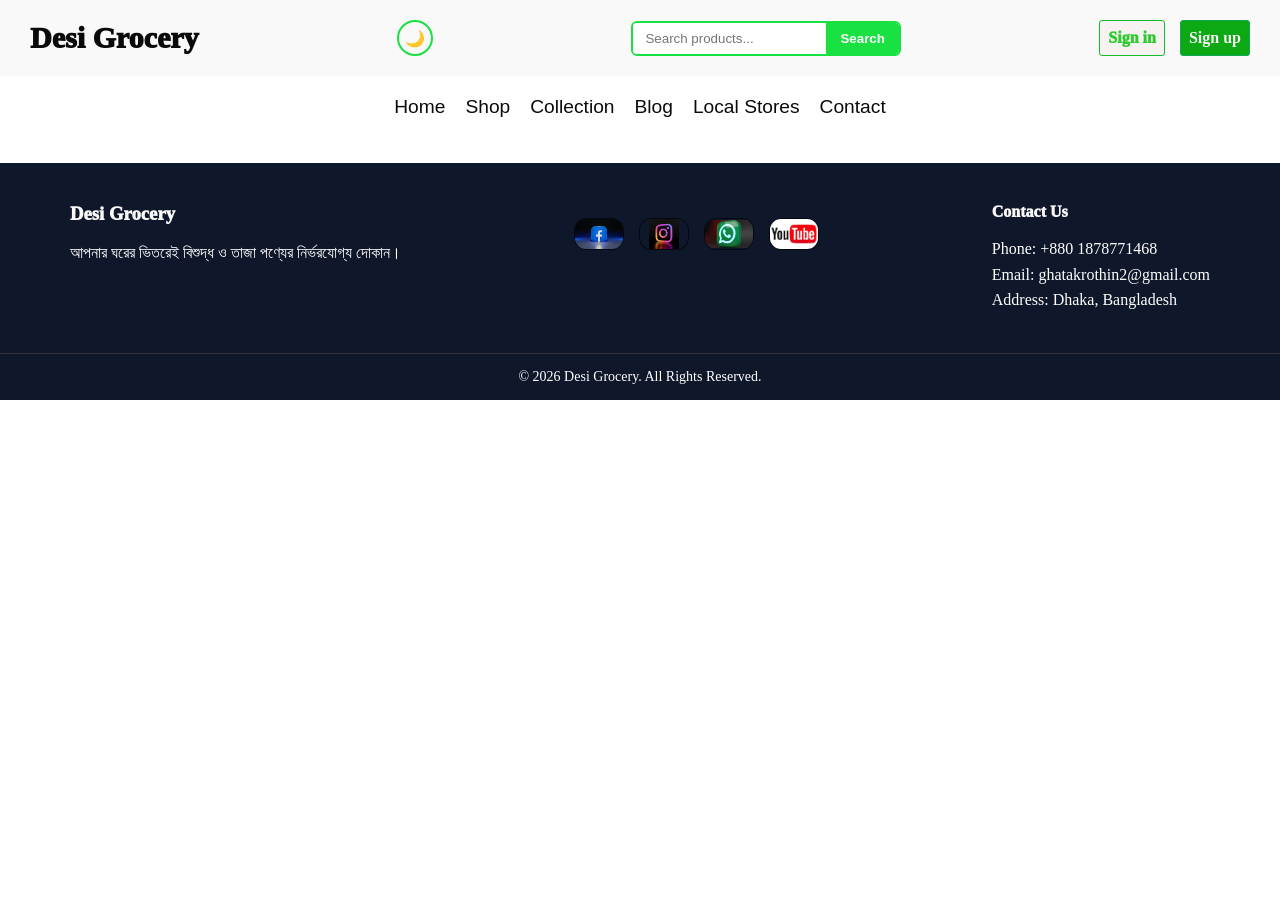
<file: html/Contact.html>
<!DOCTYPE html>
<html lang="en">
<head>
    <meta charset="UTF-8">
    <meta name="viewport" content="width=device-width, initial-scale=1.0">
    <title>Document</title>
    <link rel="stylesheet" href="../css/style.css">
    <script src="../js/rasponsiv.js" defer></script>
</head>
<body>
    <header >   
        <div class="header_top">
            <div class="header_left">
                <a href="../index.html" class="logo">Desi Grocery</a>
            </div>
            <button class="menu_toggle" id="menuToggle" aria-label="Toggle menu" aria-expanded="false">☰</button>
            <button class="theme_toggle" id="themeToggle" aria-label="Toggle dark mode">🌙</button>
            <div class="header_search">
                <div class="search-box">
                    <input type="search" placeholder="Search products...">
                    <button type="submit" class="Search">Search</button>
                </div>
            </div>
            <div class="header_right">
                <a href="login.html" class="sign_in_button">Sign in</a>
                <a href="sign_up.html" class="sign_in_up_button">Sign up</a>
            </div>
        </div>
        </header>
    <nav class="navbar">
        <ul>
            <li><a href="../index.html">Home</a></li>
            <li><a href="Shop.html">Shop</a></li>
            <li><a href="Collection.html">Collection</a></li>
            <li><a href="Blog.html">Blog</a></li>
            <li><a href="Local_stores.html">Local Stores</a></li>
            <li><a href="Contact.html">Contact</a></li>
        </ul>
        <div class="navbar_auth">
            <a href="login.html" class="sign_in_button">Sign in</a>
            <a href="sign_up.html" class="sign_in_up_button">Sign up</a>
        </div>
    </nav>
    
    <div class="nav_overlay" id="navOverlay"></div>
    

    <main>



        
    </main>
    

    <footer>
        <div class="footer-container">
            <div class="footer-about">
                <h3>Desi Grocery</h3>
                <p>আপনার ঘরের ভিতরেই বিশুদ্ধ ও তাজা পণ্যের নির্ভরযোগ্য দোকান। </p>
            </div>

            <div class="footer_social">
                <a href="https://www.facebook.com/people/Ra-Na/pfbid0oArzRLtypTFfHaMFJm9AnnyewYmxnA84mUUPrGbRV6i9N3Ukj1Czi7GKJvji7icJl/" target="_blank" title="Facebook">
                    <img src="../image/facebook.jpg" alt=""></a>

                <a href="https://www.facebook.com/people/Ra-Na/pfbid0oArzRLtypTFfHaMFJm9AnnyewYmxnA84mUUPrGbRV6i9N3Ukj1Czi7GKJvji7icJl/" target="_blank" title="Instagram"> 
                    <img src="../image/instagram.jpg" alt=""></a>

                <a href="https://www.facebook.com/people/Ra-Na/pfbid0oArzRLtypTFfHaMFJm9AnnyewYmxnA84mUUPrGbRV6i9N3Ukj1Czi7GKJvji7icJl/" target="_blank" title="WhatsApp">
                     <img src="../image/whatsapp.jpg" alt=""></a>

                <a href="https://www.facebook.com/people/Ra-Na/pfbid0oArzRLtypTFfHaMFJm9AnnyewYmxnA84mUUPrGbRV6i9N3Ukj1Czi7GKJvji7icJl/" target="_blank" title="YouTube"> 
                    <img src="../image/youtube.jpg" alt=""></a>
            </div>

    
            <div class="footer-contact">
                <h4>Contact Us</h4>
                <p>Phone: +880 1878771468</p>
                <p>Email: ghatakrothin2@gmail.com</p>
                <p>Address: Dhaka, Bangladesh</p>
            </div>
        </div>
    
        <div class="footer-bottom">
            <p>&copy; 2026 Desi Grocery. All Rights Reserved.</p>
        </div>
    </footer>
</body>
</html>
</file>
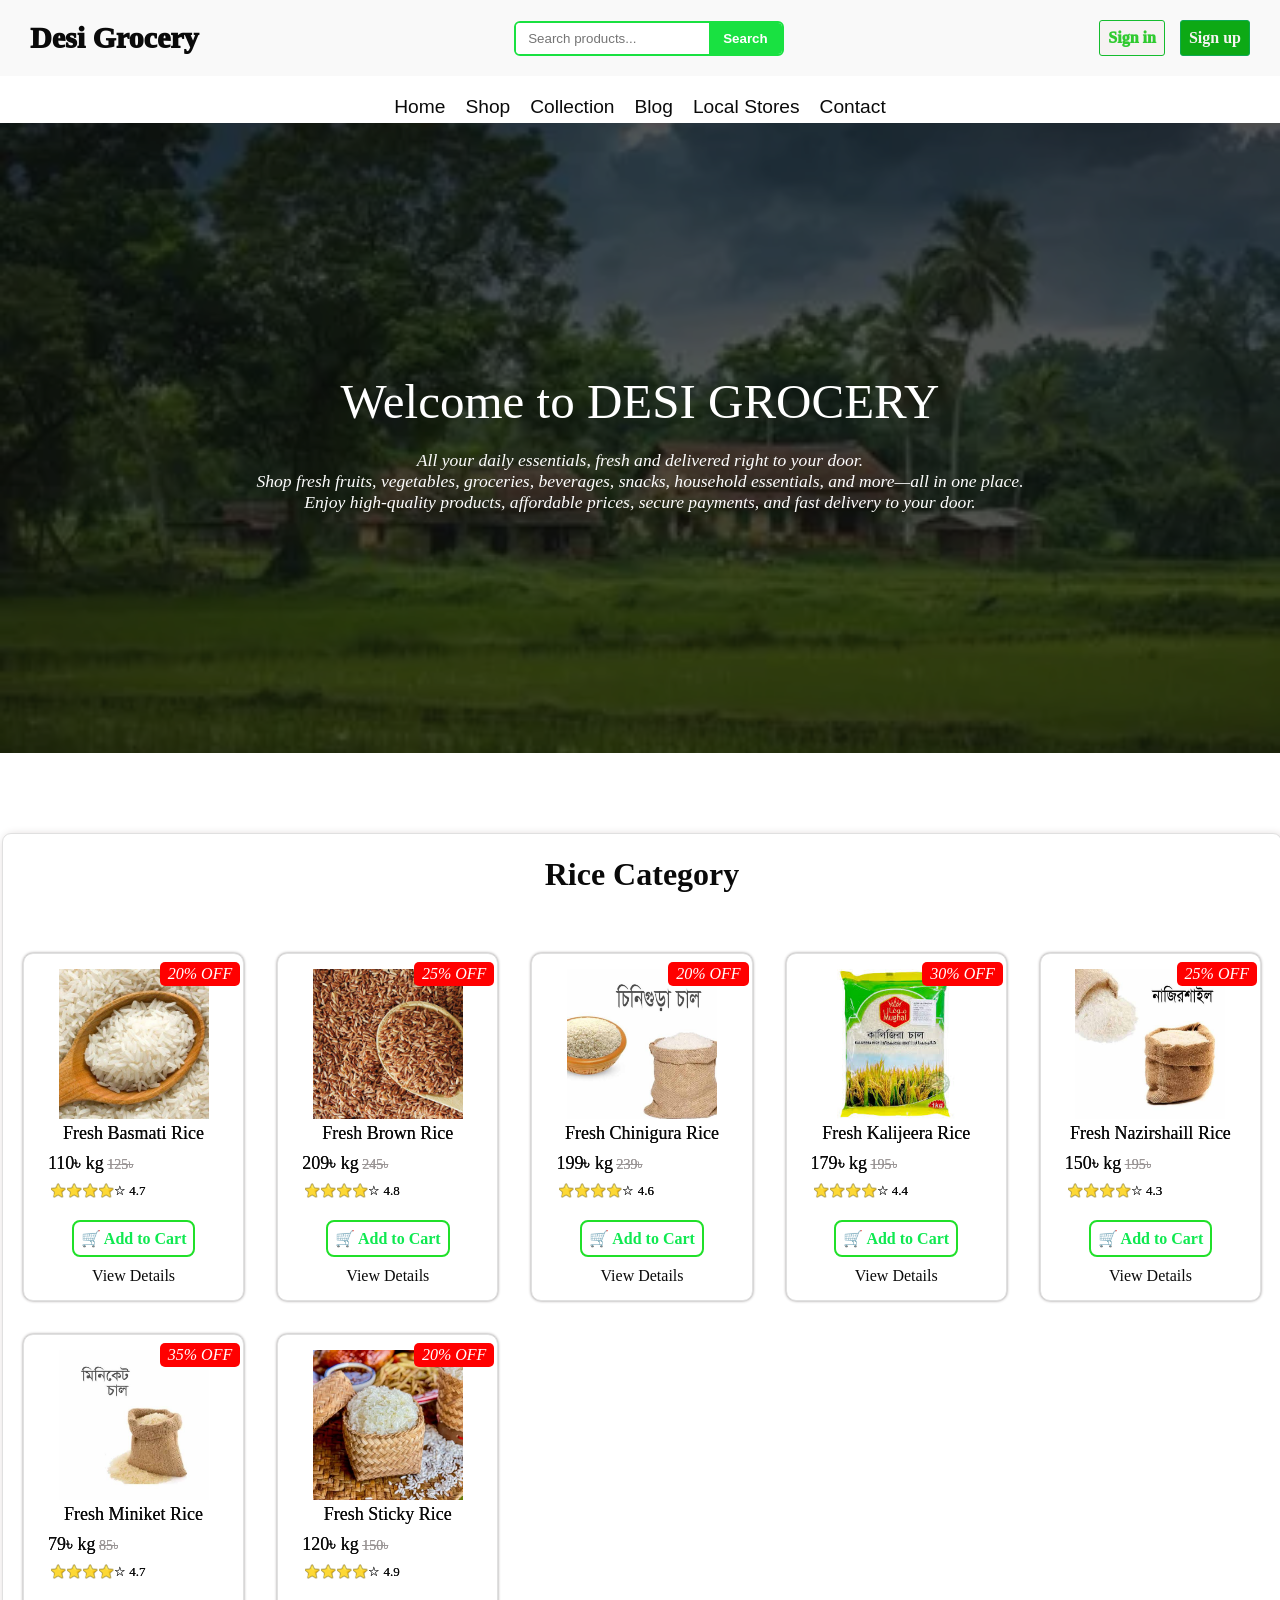
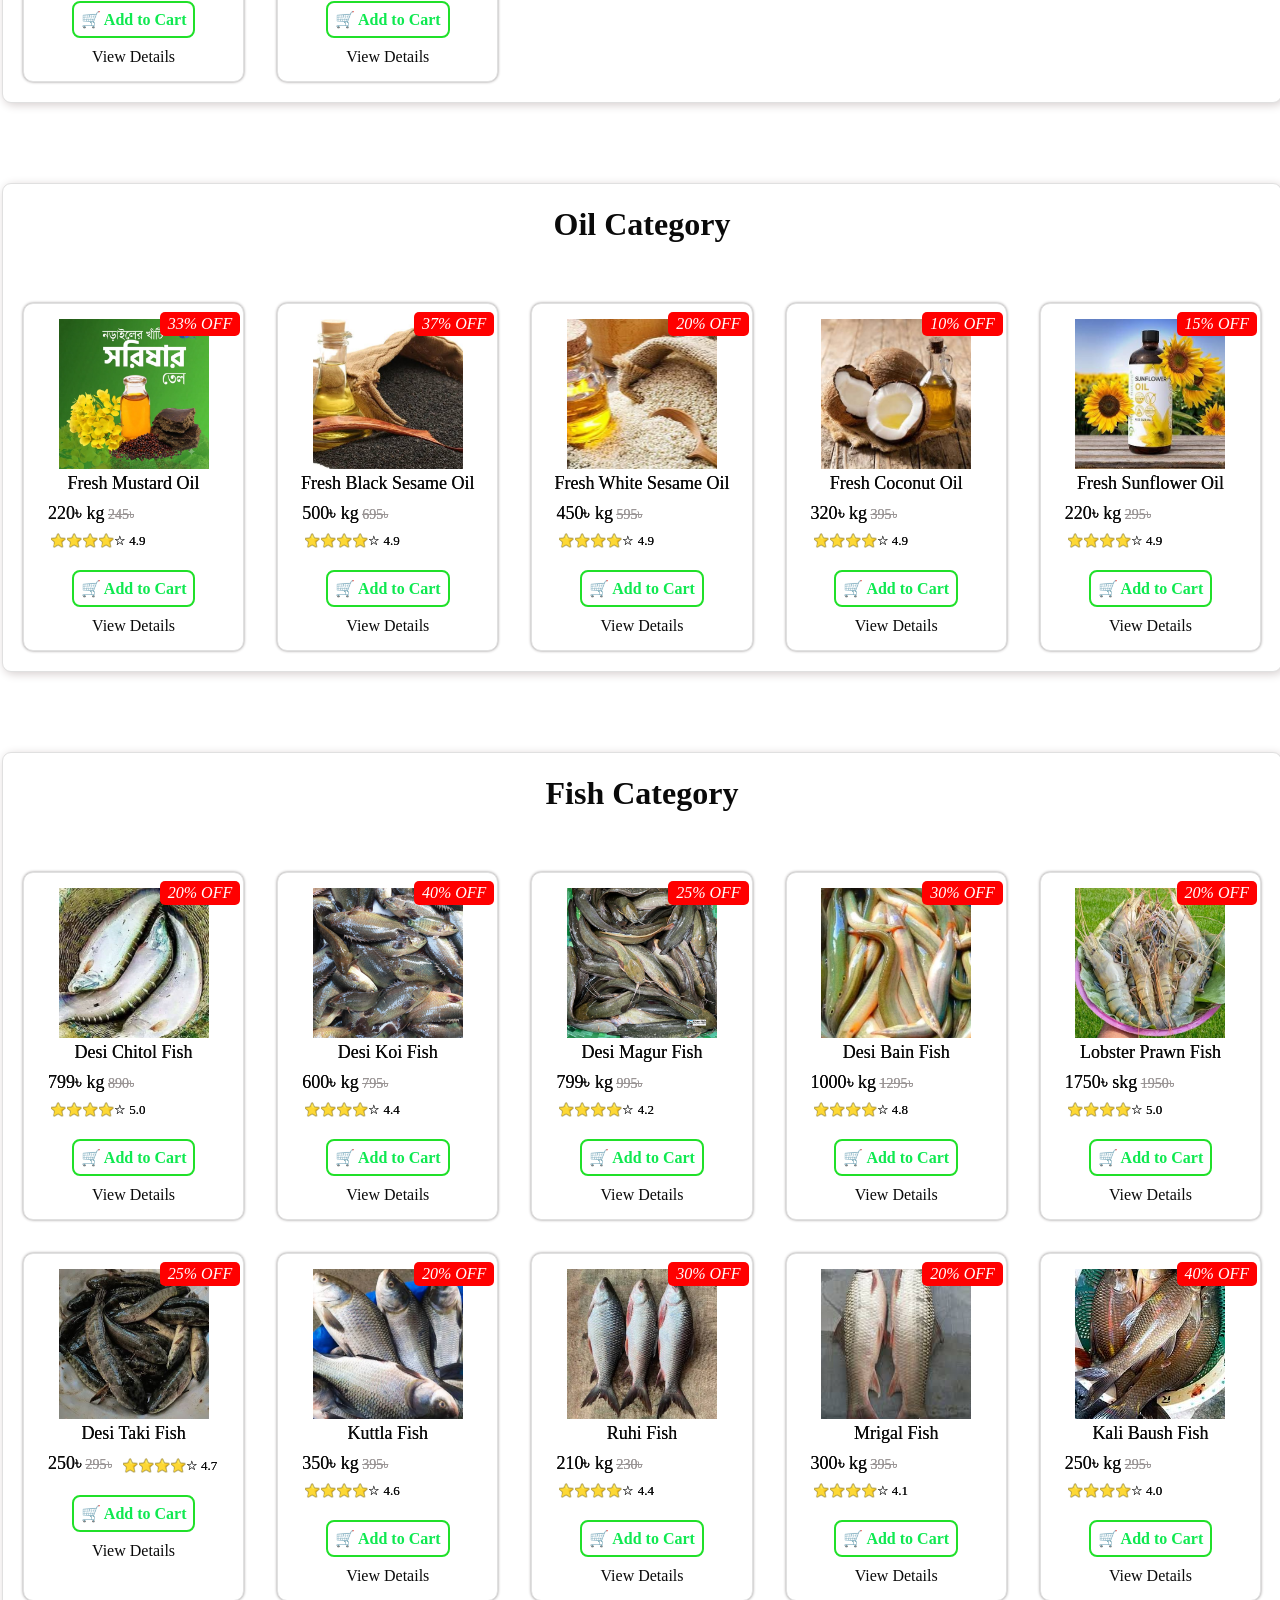
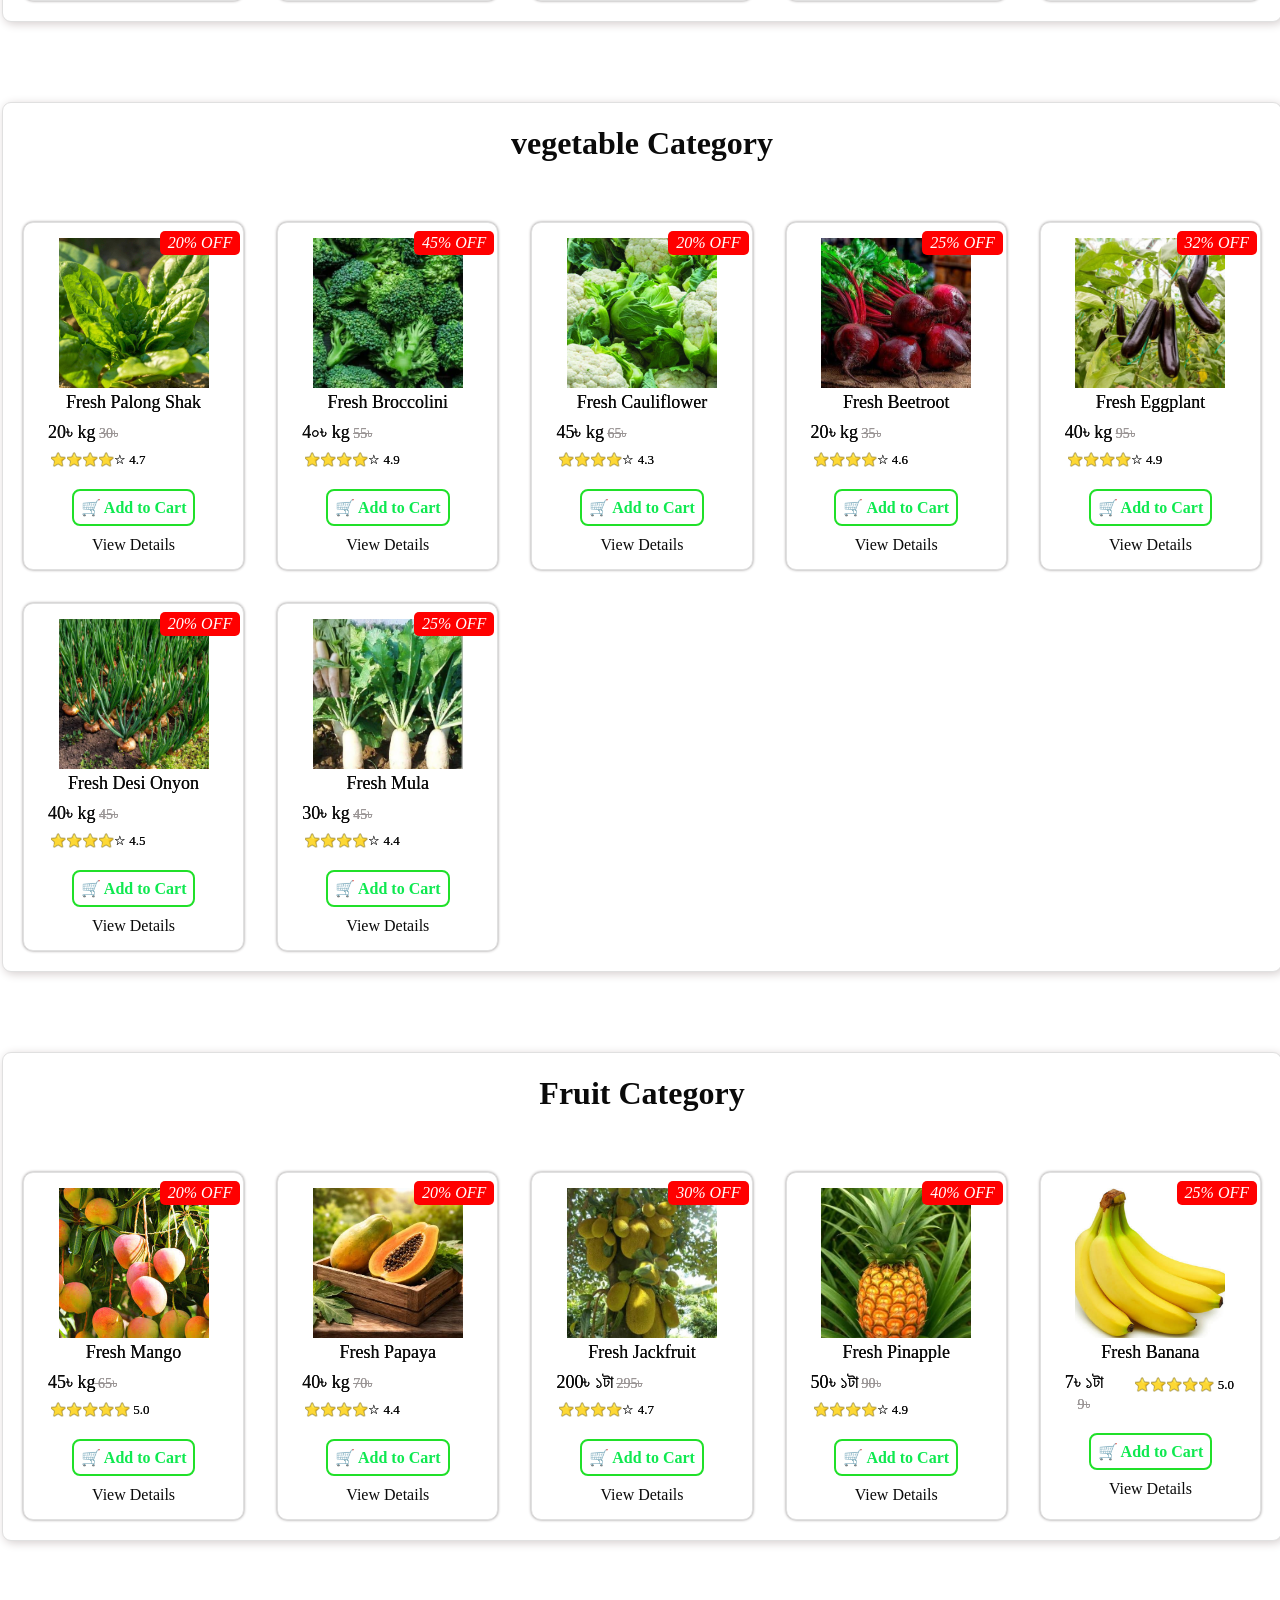
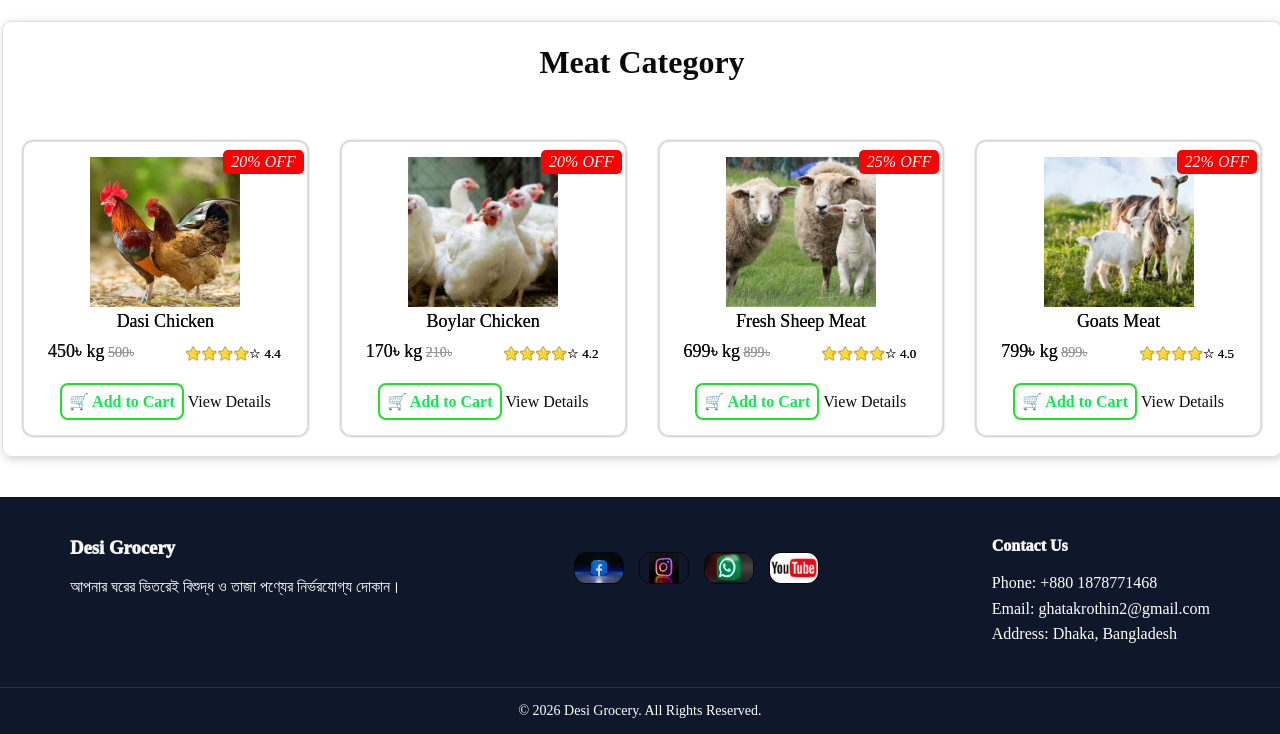
<file: html/copy.html>
<!DOCTYPE html>
<html lang="en">
<head>
    <meta charset="UTF-8">
    <meta name="viewport" content="width=device-width, initial-scale=1.0">
    <title>E-Commerce Website</title>
    <link rel="stylesheet" href="../css/style.css">
    <script src="../js/rasponsiv.js" defer></script>
</head>
<body>
    <header >   
        <div class="header_top">
            <div class="header_left">
                <a href="copy.html" class="logo">Desi Grocery</a>
            </div>
            <button class="menu_toggle" id="menuToggle" aria-label="Toggle menu" aria-expanded="false">☰</button>
            
            <div class="header_search">
                <div class="search-box">
                    <input type="search" placeholder="Search products...">
                    <button type="submit" class="Search">Search</button>
                </div>
            </div>
            <div class="header_right">
                <a href="login.html" class="sign_in_button">Sign in</a>
                <a href="sign_up.html" class="sign_in_up_button">Sign up</a>
            </div>
        </div>
    </header>
    <nav class="navbar">
        <button class="nav_close" id="navClose" aria-label="Close menu">✕</button>
        <ul>
            <li><a href="copy.html">Home</a></li>
            <li><a href="Shop.html">Shop</a></li>
            <li><a href="Collection.html">Collection</a></li>
            <li><a href="Blog.html">Blog</a></li>
            <li><a href="Local_stores.html">Local Stores</a></li>
            <li><a href="Contact.html">Contact</a></li>
        </ul>
        <div class="navbar_auth">
            <a href="login.html" class="sign_in_button">Sign in</a>
            <a href="sign_up.html" class="sign_in_up_button">Sign up</a>
        </div>
    </nav>

    <div class="nav_overlay" id="navOverlay"></div>

    <div class="Displsy_content">
        <div class="Displsy_content_overlay">
            <h1 class="content_title">Welcome to DESI GROCERY </h1>
            <p class="content_subtitle">All your daily essentials, fresh and delivered right to your door.<br>
                Shop fresh fruits, vegetables, groceries, beverages, snacks, household essentials, and more—all in one place.<br> Enjoy high-quality products, affordable prices, secure payments, and fast delivery to your door.</p>
        </div>
    </div>
    

    <main>
        <!-- section-1 Start-->
        <section class="healthy_food">
            <h2>Rice Category</h2>
            <ul>
                <li class="rice_pic">
                    <img src="../image/rice.jpg" alt=" 
                    Fresh Basmati Rice">
                    <span class="discount_badge"> 20% OFF </span>
                    <p>Fresh Basmati Rice </p>
                <div class="price_rating">
                    <p class="price">110৳ kg <span class="old-price">125৳</span></p>
                    <p class="rating">⭐⭐⭐⭐☆ 4.7</p>
                </div>

                <a href="add_to_cart.html" class="add_cart">🛒 Add to Cart</a>
                    <a href="#" class="View_Details">View Details</a>

                </li>

                <li>
                    <img src="../image/brown Rice.jpg" alt="Fresh Brown Rice">
                    <span class="discount_badge"> 25% OFF </span>
                    <p>Fresh Brown Rice</p>
                    <div class="price_rating">
                        <p class="price">209৳ kg <span class="old-price">245৳</span></p>
                        <p class="rating">⭐⭐⭐⭐☆ 4.8</p>
                    </div>
                    <a href="add_to_cart.html"class="add_cart">🛒 Add to Cart</a>
                    <a href="#">View Details</a>
                </li>

                <li>
                    <img src="../image/chinigura_rice.jpg" alt="Fresh Chinigura Rice">
                    <span class="discount_badge"> 20% OFF </span>
                    <p>Fresh Chinigura Rice</p>
                    <div class="price_rating">
                        <p class="price">199৳ kg <span class="old-price">239৳</span></p>
                        <p class="rating">⭐⭐⭐⭐☆ 4.6</p>
                    </div>
                    <a href="add_to_cart.html" class="add_cart">🛒 Add to Cart</a>
                    <a href="#">View Details</a>
                </li>

                <li>
                    <img src="../image/kalijeera_rice.jpg" alt="Fresh Kalijeera Rice">
                    <span class="discount_badge"> 30% OFF </span>
                    <p>Fresh Kalijeera Rice</p>
                    <div class="price_rating">
                        <p class="price">179৳ kg <span class="old-price">195৳</span></p>
                        <p class="rating">⭐⭐⭐⭐☆ 4.4</p>
                    </div>
                    <a href="add_to_cart.html" class="add_cart">🛒 Add to Cart</a>
                    <a href="#">View Details</a>
                </li>

                <li>
                    <img src="../image/nazirshaill_rice.jpg" alt="Fresh Nazirshaill Rice">
                    <span class="discount_badge"> 25% OFF </span>
                    <p>Fresh Nazirshaill Rice</p>
                    <div class="price_rating">
                        <p class="price">150৳ kg <span class="old-price">195৳</span></p>
                        <p class="rating">⭐⭐⭐⭐☆ 4.3</p>
                    </div>
                    <a href="add_to_cart.html" class="add_cart">🛒 Add to Cart</a>
                    <a href="#">View Details</a>
                </li>

                <li>
                    <img src="../image/minicate_rice.jpg" alt="Fresh Minikit Rice">
                    <span class="discount_badge"> 35% OFF </span>
                    <p>Fresh Miniket Rice</p>
                    <div class="price_rating">
                        <p class="price">79৳ kg <span class="old-price">85৳</span></p>
                        <p class="rating">⭐⭐⭐⭐☆ 4.7</p>
                    </div>
                    <a href="add_to_cart.html" class="add_cart">🛒 Add to Cart</a>
                    <a href="#">View Details</a>
                </li>

                <li>
                    <img src="../image/Sticky Rice.jpg" alt="Fresh Sticky Rice">
                    <span class="discount_badge"> 20% OFF </span>
                    <p>Fresh Sticky Rice</p>
                    <div class="price_rating">
                        <p class="price">120৳ kg <span class="old-price">150৳</span></p>
                        <p class="rating">⭐⭐⭐⭐☆ 4.9</p>
                    </div> 
                    <a href="add_to_cart.html" class="add_cart">🛒 Add to Cart</a>
                    <a href="#">View Details</a>
                </li>

            </ul>
        </section>
        <!-- section-2 Start-->
        <section class="healthy_food">
            <h2> Oil Category</h2>
            <ul>
                <li>
                    <img src="../image/oil_pic.jpg" alt="Fresh Mustard Oil">
                    <span class="discount_badge"> 33% OFF </span>
                    <p>Fresh Mustard Oil</p>
                    <div class="price_rating">
                        <p class="price">220৳ kg <span class="old-price">245৳</span></p>
                        <p class="rating">⭐⭐⭐⭐☆ 4.9</p>
                    </div>
                    <a href="#" class="add_cart">🛒 Add to Cart</a>
                    <a href="#">View Details</a>

                </li>
                <li>
                    <img src="../image/black_sesame_oil.jpg" alt="Fresh Black Sesame Oil">
                    <span class="discount_badge"> 37% OFF </span>
                    <p> Fresh Black Sesame Oil</p>
                    <div class="price_rating">
                        <p class="price">500৳ kg <span class="old-price">695৳</span></p>
                        <p class="rating">⭐⭐⭐⭐☆ 4.9</p>
                    </div>
                    <a href="#" class="add_cart">🛒 Add to Cart</a>
                    <a href="#">View Details</a>

                </li>  
                <li>
                    <img src="../image/white_sesame_oil.jpg" alt="Fresh White Sesame Oil">
                    <span class="discount_badge"> 20% OFF </span>
                    <p>Fresh White Sesame Oil</p>
                    <div class="price_rating">
                        <p class="price">450৳ kg <span class="old-price">595৳</span></p>
                        <p class="rating">⭐⭐⭐⭐☆ 4.9</p>
                    </div>
                    <a href="#" class="add_cart">🛒 Add to Cart</a>
                    <a href="#">View Details</a> 
                </li>
                <li>
                    <img src="../image/coconut_oil.jpg" alt="Fresh Coconut Oil">
                    <span class="discount_badge"> 10% OFF </span>
                    <p>Fresh Coconut Oil</p>
                    <div class="price_rating">
                        <p class="price">320৳ kg <span class="old-price">395৳</span></p>
                        <p class="rating">⭐⭐⭐⭐☆ 4.9</p>
                    </div>
                    <a href="#" class="add_cart">🛒 Add to Cart</a>
                    <a href="#">View Details</a> 
                </li>
                <li>
                    <img src="../image/sunflower_oil.jpg" alt="Fresh Sunflower Oil">
                    <span class="discount_badge"> 15% OFF </span>
                    <p>Fresh Sunflower Oil</p>
                    <div class="price_rating">
                        <p class="price">220৳ kg <span class="old-price">295৳</span></p>
                        <p class="rating">⭐⭐⭐⭐☆ 4.9</p>
                    </div>
                    <a href="#" class="add_cart">🛒 Add to Cart</a>
                    <a href="#">View Details</a>
                </li>
                
            </ul>
        </section>
        <!-- section-3 Start-->
        <section class="healthy_food">
            <h2> Fish Category</h2>
            <ul>
                <li>
                    <img src="../image/chitol_fish.jpg" alt="Chitol Fish">
                    <span class="discount_badge"> 20% OFF </span>
                    <p>Desi Chitol Fish</p>
                    <div class="price_rating">
                        <p class="price">799৳ kg <span class="old-price">890৳</span></p>
                        <p class="rating">⭐⭐⭐⭐☆ 5.0</p>
                    </div>
                    <a href="#" class="add_cart">🛒 Add to Cart</a>
                    <a href="#">View Details</a>

                </li>
                <li>
                    <img src="../image/koi fish.png" alt="Koi Fish">
                    <span class="discount_badge"> 40% OFF </span>
                    <p>Desi Koi Fish</p>
                    <div class="price_rating">
                        <p class="price">600৳ kg <span class="old-price">795৳</span></p>
                        <p class="rating">⭐⭐⭐⭐☆ 4.4</p>
                    </div>
                    <a href="#" class="add_cart">🛒 Add to Cart</a>

                    <a href="#">View Details</a>

                </li>
                <li>
                    <img src="../image/dasi_magur.jpg" alt="Desi Magur Fish">
                    <span class="discount_badge"> 25% OFF </span>
                    <p>Desi Magur Fish</p>
                    <div class="price_rating">
                        <p class="price">799৳ kg <span class="old-price">995৳</span></p>
                        <p class="rating">⭐⭐⭐⭐☆ 4.2</p>
                    </div>
                    <a href="#" class="add_cart">🛒 Add to Cart</a>
                    <a href="#">View Details</a>

                </li>
                <li>
                    <img src="../image/bain_fish.jpg" alt="Desi Bain Fish">
                    <span class="discount_badge"> 30% OFF </span>
                    <p>Desi Bain Fish</p>
                    <div class="price_rating">
                        <p class="price">1000৳ kg <span class="old-price">1295৳</span></p>
                        <p class="rating">⭐⭐⭐⭐☆ 4.8</p>
                    </div>
                    <a href="#" class="add_cart">🛒 Add to Cart</a>
                    <a href="#">View Details</a>

                </li>
                <li>
                    <img src="../image/Lobster_prawn_fish.jpg" alt="Desi Lobster Prawn Fish">
                    <span class="discount_badge"> 20% OFF </span>
                    <p> Lobster Prawn Fish</p>
                    <div class="price_rating">
                        <p class="price">1750৳ skg <span class="old-price">1950৳</span></p>
                        <p class="rating">⭐⭐⭐⭐☆ 5.0</p>
                    </div> 
                    <a href="#" class="add_cart">🛒 Add to Cart</a>
                    <a href="#">View Details</a>

                </li>
                <li>
                    <img src="../image/taki_fish.jpg" alt="Desi Taki Fish">
                    <span class="discount_badge"> 25% OFF </span>
                    <p>Desi Taki Fish</p>
                    <div class="price_rating">
                        <p class="price">250৳ <span class="old-price">295৳</span></p>
                        <p class="rating">⭐⭐⭐⭐☆ 4.7</p>
                    </div>
                    <a href="#" class="add_cart">🛒 Add to Cart</a>
                    <a href="#">View Details</a>

                </li>
                <li>
                    <img src="../image/cuttle_fish.jpg" alt="Desi Kuttla Fish">
                    <span class="discount_badge"> 20% OFF </span>
                    <p>Kuttla Fish</p>
                    <div class="price_rating">
                        <p class="price">350৳ kg <span class="old-price">395৳</span></p>
                        <p class="rating">⭐⭐⭐⭐☆ 4.6</p>
                    </div>
                    <a href="#" class="add_cart">🛒 Add to Cart</a>
                    <a href="#">View Details</a>

                </li>
                <li>
                    <img src="../image/ruhi_fish.jpg" alt="Ruhi fish">
                    <span class="discount_badge"> 30% OFF </span>
                    <p>Ruhi Fish</p>
                    <div class="price_rating">
                        <p class="price">210৳ kg <span class="old-price">230৳</span></p>
                        <p class="rating">⭐⭐⭐⭐☆ 4.4</p>
                    </div>
                    <a href="#" class="add_cart">🛒 Add to Cart</a>
                    <a href="#">View Details</a>

                </li>
                <li>
                    <img src="../image/Mrigal Fish.jpg" alt="Mrigal Fish">
                    <span class="discount_badge"> 20% OFF </span>
                    <p>Mrigal Fish</p>
                    <div class="price_rating">
                        <p class="price">300৳ kg <span class="old-price">395৳</span></p>
                        <p class="rating">⭐⭐⭐⭐☆ 4.1</p>
                    </div>
                    <a href="#" class="add_cart">🛒 Add to Cart</a>
                    <a href="#">View Details</a>

                </li>
                <li>
                    <img src="../image/Kali Baush Fish.jpg" alt="Kali Baush Fish">
                    <span class="discount_badge"> 40% OFF </span>
                    <p>Kali Baush Fish</p>
                    <div class="price_rating">
                        <p class="price">250৳ kg <span class="old-price">295৳</span></p>
                        <p class="rating">⭐⭐⭐⭐☆ 4.0</p>
                    </div>
                    <a href="#" class="add_cart">🛒 Add to Cart</a>
                    <a href="#">View Details</a>

                </li>
            </ul>
        </section>
        <!-- section-4 Start-->
        <section class="healthy_food">
            <h2> vegetable Category</h2>
            <ul>
                <li>
                    <img src="../image/Palong Shak.jpg" alt="Fresh Palong Shak">
                    <span class="discount_badge"> 20% OFF </span>
                    <p>Fresh Palong Shak</p>
                    <div class="price_rating">
                        <p class="price">20৳ kg <span class="old-price">30৳</span></p>
                        <p class="rating">⭐⭐⭐⭐☆ 4.7</p>
                    </div>
                    <a href="#" class="add_cart">🛒 Add to Cart</a>
                    <a href="#">View Details</a>

                </li>
                <li>
                    <img src="../image/Broccolini.jpg" alt="Broccolini">
                    <span class="discount_badge"> 45% OFF </span>
                    <p>Fresh Broccolini</p>
                    <div class="price_rating">
                        <p class="price">4০৳ kg <span class="old-price">55৳</span></p>
                        <p class="rating">⭐⭐⭐⭐☆ 4.9</p>
                    </div> <a href="#" class="add_cart">🛒 Add to Cart</a>
                    <a href="#">View Details</a>

                </li>
                <li>
                    <img src="../image/Cauliflower.jpg" alt="Fresh Cauliflower">
                    <span class="discount_badge"> 20% OFF </span>
                    <p>Fresh Cauliflower</p>
                    <div class="price_rating">
                        <p class="price">45৳ kg <span class="old-price">65৳</span></p>
                        <p class="rating">⭐⭐⭐⭐☆ 4.3</p>
                    </div> 
                    <a href="#" class="add_cart">🛒 Add to Cart</a>
                    <a href="#">View Details</a>

                </li>
                <li>
                    <img src="../image/Beetroot.jpg" alt="Fresh Beetroot">
                    <span class="discount_badge"> 25% OFF </span>
                    <p>Fresh Beetroot</p>
                    <div class="price_rating">
                        <p class="price">20৳ kg <span class="old-price">35৳</span></p>
                        <p class="rating">⭐⭐⭐⭐☆ 4.6</p>
                    </div>
                    <a href="#" class="add_cart">🛒 Add to Cart</a>
                    <a href="#">View Details</a>

                </li><li>
                    <img src="../image/Eggplant.jpg" alt="Fresh Eggplant">
                    <span class="discount_badge"> 32% OFF </span>
                    <p>Fresh Eggplant</p>
                    <div class="price_rating">
                        <p class="price">40৳ kg <span class="old-price">95৳</span></p>
                        <p class="rating">⭐⭐⭐⭐☆ 4.9</p>
                    </div>
                    <a href="#" class="add_cart">🛒 Add to Cart</a>
                    <a href="#">View Details</a>

                </li><li>
                    <img src="../image/Onyon.jpg" alt="Fresh Onyon">
                    <span class="discount_badge"> 20% OFF </span>
                    <p>Fresh Desi Onyon</p>
                    <div class="price_rating">
                        <p class="price">40৳ kg <span class="old-price">45৳</span></p>
                        <p class="rating">⭐⭐⭐⭐☆ 4.5</p>
                    </div>
                     <a href="#" class="add_cart">🛒 Add to Cart</a>
                    <a href="#">View Details</a>

                </li><li>
                    <img src="../image/Mula.jpg" alt="Fresh Mula">
                    <span class="discount_badge"> 25% OFF </span>
                    <p>Fresh Mula</p>
                    <div class="price_rating">
                        <p class="price">30৳ kg <span class="old-price">45৳</span></p>
                        <p class="rating">⭐⭐⭐⭐☆ 4.4</p>
                    </div>
                    <a href="#" class="add_cart">🛒 Add to Cart</a>
                    <a href="#">View Details</a>

                </li>
            </ul>
        </section>
        <!-- section-5 Start-->
        <section class="healthy_food">
            <h2>Fruit Category</h2>
            <ul>
                <li>
                    <img src="../image/Mango1.jpg" alt="Mango1">
                    <span class="discount_badge"> 20% OFF </span>
                    <p>Fresh Mango</p>
                    <div class="price_rating">
                        <p class="price">45৳ kg<span class="old-price">  65৳ </span></p>
                        <p class="rating">⭐⭐⭐⭐⭐ 5.0</p>
                    </div>
                    <a href="#" class="add_cart">🛒 Add to Cart</a>
                    <a href="#">View Details</a>

                </li>
                <li>
                    <img src="../image/Papaya.jpg" alt="Fresh Papaya">
                    <span class="discount_badge"> 20% OFF </span>
                    <p>Fresh Papaya</p>
                    <div class="price_rating">
                        <p class="price">40৳ kg <span class="old-price">70৳</span></p>
                        <p class="rating">⭐⭐⭐⭐☆ 4.4</p>
                    </div>
                    <a href="#" class="add_cart">🛒 Add to Cart</a>
                    <a href="#">View Details</a>

                </li>
                <li>
                    <img src="../image/Jackfruit.jpg" alt="Fresh Jackfruit">
                    <span class="discount_badge"> 30% OFF </span>
                    <p>Fresh Jackfruit</p>
                    <div class="price_rating">
                        <p class="price">200৳ ১টা  <span class="old-price">295৳</span></p>
                        <p class="rating">⭐⭐⭐⭐☆ 4.7</p>
                    </div>
                    <a href="#" class="add_cart">🛒 Add to Cart</a>
                    <a href="#">View Details</a>

                </li>
                <li>
                    <img src="../image/Pinapple.jpg" alt="Pinapple">
                    <span class="discount_badge"> 40% OFF </span>
                    <p>Fresh Pinapple</p>
                    <div class="price_rating">
                        <p class="price">50৳ ১টা <span class="old-price">90৳</span></p>
                        <p class="rating">⭐⭐⭐⭐☆ 4.9</p>
                    </div>
                    <a href="#" class="add_cart">🛒 Add to Cart</a>
                    <a href="#">View Details</a>

                </li>
                <li>
                    <img src="../image/Banana.jpg" alt="Banana">
                    <span class="discount_badge"> 25% OFF </span>
                    <p>Fresh Banana</p>
                    <div class="price_rating">
                        <p class="price">7৳ ১টা <br> 
                     <span class="old-price">9৳</span></p>
                        <p class="rating">⭐⭐⭐⭐⭐ 5.0</p>
                    </div> 
                    <a href="#" class="add_cart">🛒 Add to Cart</a>
                    <a href="#">View Details</a>

                </li>
            </ul>
        </section>
        <!-- section-6 Start-->
        <section class="healthy_food">
            <h2> Meat Category</h2>
            <ul>
                <li>
                    <img src="../image/deshi Chicken.jpg" alt=" Dasi Chicken ">
                    <span class="discount_badge"> 20% OFF </span>
                    <p>Dasi Chicken </p>
                    <div class="price_rating">
                        <p class="price">450৳ kg <span class="old-price">500৳</span></p>
                        <p class="rating">⭐⭐⭐⭐☆ 4.4</p>
                    </div>
                    <a href="#" class="add_cart">🛒 Add to Cart</a>
                    <a href="#">View Details</a>

                </li>
                <li>
                    <img src="../image/Boylar Chicken.jpg" alt=" Boylar Chicken">
                    <span class="discount_badge"> 20% OFF </span>
                    <p>Boylar Chicken</p>
                    <div class="price_rating">
                        <p class="price">170৳ kg <span class="old-price">210৳</span></p>
                        <p class="rating">⭐⭐⭐⭐☆ 4.2</p>
                    </div>
                    <a href="#" class="add_cart">🛒 Add to Cart</a>
                    <a href="#">View Details</a>

                </li>
                <li>
                    <img src="../image/Sheep Meat.jpg" alt="Fresh Sheep Meat">
                    <span class="discount_badge"> 25% OFF </span>
                    <p>Fresh Sheep Meat</p>
                    <div class="price_rating">
                        <p class="price">699৳ kg <span class="old-price">899৳</span></p>
                        <p class="rating">⭐⭐⭐⭐☆ 4.0</p>
                    </div>
                    <a href="#" class="add_cart">🛒 Add to Cart</a>
                    <a href="#">View Details</a>

                </li>
                <li>
                    <img src="../image/Goats Meat.jpg" alt="Goats Meat">
                    <span class="discount_badge"> 22% OFF </span>
                    <p>Goats Meat</p>
                    <div class="price_rating">
                        <p class="price">799৳ kg <span class="old-price">899৳</span></p>
                        <p class="rating">⭐⭐⭐⭐☆ 4.5</p>
                    </div>
                    <a href="#" class="add_cart">🛒 Add to Cart</a>
                    <a href="#">View Details</a>

                </li>
            </ul>
        </section>


    </main>

    <!--copy past footer -->
    <footer>
        <div class="footer-container">
            <div class="footer-about">
                <h3>Desi Grocery</h3>
                <p>আপনার ঘরের ভিতরেই বিশুদ্ধ ও তাজা পণ্যের নির্ভরযোগ্য দোকান। </p>
            </div>
            <div class="footer_social">
                <a href="https://www.facebook.com/people/Ra-Na/pfbid0oArzRLtypTFfHaMFJm9AnnyewYmxnA84mUUPrGbRV6i9N3Ukj1Czi7GKJvji7icJl/" target="_blank" title="Facebook">
                    <img src="../image/facebook.jpg" alt=""></a>

                <a href="https://www.facebook.com/people/Ra-Na/pfbid0oArzRLtypTFfHaMFJm9AnnyewYmxnA84mUUPrGbRV6i9N3Ukj1Czi7GKJvji7icJl/" target="_blank" title="Instagram"> 
                    <img src="../image/instagram.jpg" alt=""></a>

                <a href="https://www.facebook.com/people/Ra-Na/pfbid0oArzRLtypTFfHaMFJm9AnnyewYmxnA84mUUPrGbRV6i9N3Ukj1Czi7GKJvji7icJl/" target="_blank" title="WhatsApp">
                     <img src="../image/whatsapp.jpg" alt=""></a>

                <a href="https://www.facebook.com/people/Ra-Na/pfbid0oArzRLtypTFfHaMFJm9AnnyewYmxnA84mUUPrGbRV6i9N3Ukj1Czi7GKJvji7icJl/" target="_blank" title="YouTube"> 
                    <img src="../image/youtube.jpg" alt=""></a>
            </div>

    
            <div class="footer-contact">
                <h4>Contact Us</h4>
                <p>Phone: +880 1878771468</p>
                <p>Email: ghatakrothin2@gmail.com</p>
                <p>Address: Dhaka, Bangladesh</p>
            </div>
        </div>
    
        <div class="footer-bottom">
            <p>&copy; 2026 Desi Grocery. All Rights Reserved.</p>
        </div>
    </footer>



    
</body>
</html>
</file>
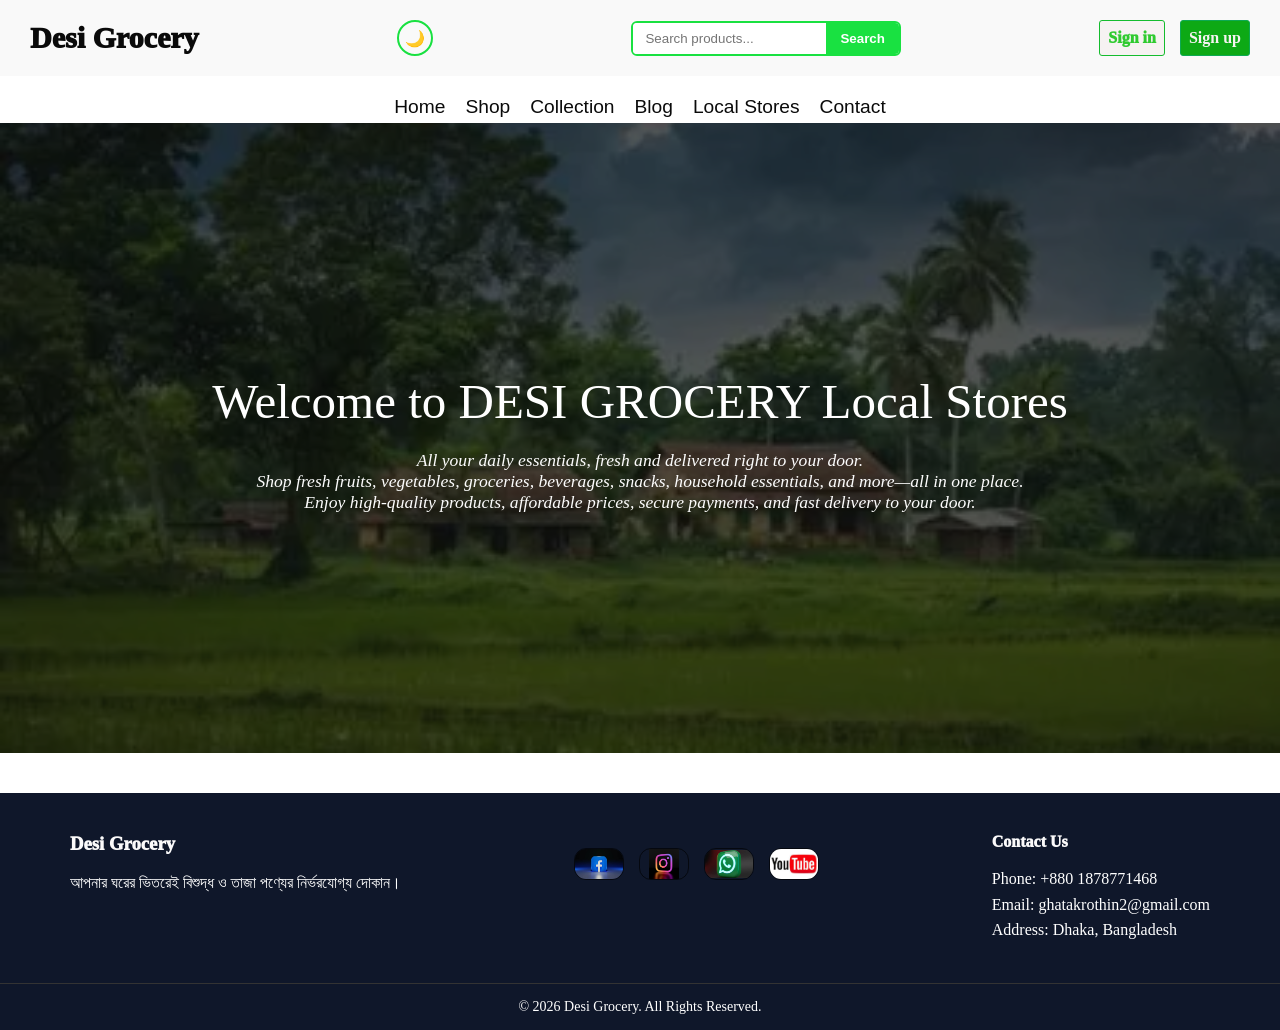
<file: html/Local_stores.html>
<!DOCTYPE html>
<html lang="en">
<head>
    <meta charset="UTF-8">
    <meta name="viewport" content="width=device-width, initial-scale=1.0">
    <title>Document</title>
    <link rel="stylesheet" href="../css/style.css">
    <script src="../js/rasponsiv.js" defer></script>
</head>
<body>
    <header >   
        <div class="header_top">
            <div class="header_left">
                <a href="../index.html" class="logo">Desi Grocery</a>
            </div>
            <button class="menu_toggle" id="menuToggle" aria-label="Toggle menu" aria-expanded="false">☰</button>
            <button class="theme_toggle" id="themeToggle" aria-label="Toggle dark mode">🌙</button>
            
            <div class="header_search">
                <div class="search-box">
                    <input type="search" placeholder="Search products...">
                    <button type="submit" class="Search">Search</button>
                </div>
            </div>
            <div class="header_right">
                <a href="login.html" class="sign_in_button">Sign in</a>
                <a href="sign_up.html" class="sign_in_up_button">Sign up</a>
            </div>
        </div>
    </header>
    <nav class="navbar">
        <ul>
            <li><a href="../index.html">Home</a></li>
            <li><a href="Shop.html">Shop</a></li>
            <li><a href="Collection.html">Collection</a></li>
            <li><a href="Blog.html">Blog</a></li>
            <li><a href="Local_stores.html">Local Stores</a></li>
            <li><a href="Contact.html">Contact</a></li>
        </ul>
        <div class="navbar_auth">
            <a href="login.html" class="sign_in_button">Sign in</a>
            <a href="sign_up.html" class="sign_in_up_button">Sign up</a>
        </div>
    </nav>
    <div class="nav_overlay" id="navOverlay"></div>
    
    <div class="Displsy_content">
        <div class="Displsy_content_overlay">
            <h1 class="content_title">Welcome to DESI GROCERY Local Stores</h1>
            <p class="content_subtitle">All your daily essentials, fresh and delivered right to your door.<br>
                Shop fresh fruits, vegetables, groceries, beverages, snacks, household essentials, and more—all in one place.<br> Enjoy high-quality products, affordable prices, secure payments, and fast delivery to your door.</p>
        </div>
    </div>
    <main>

    </main>




    <footer>
        <div class="footer-container">
            <div class="footer-about">
                <h3>Desi Grocery</h3>
                <p>আপনার ঘরের ভিতরেই বিশুদ্ধ ও তাজা পণ্যের নির্ভরযোগ্য দোকান। </p>
            </div>

            <div class="footer_social">
                <a href="https://www.facebook.com/people/Ra-Na/pfbid0oArzRLtypTFfHaMFJm9AnnyewYmxnA84mUUPrGbRV6i9N3Ukj1Czi7GKJvji7icJl/" target="_blank" title="Facebook">
                    <img src="../image/facebook.jpg" alt=""></a>

                <a href="https://www.facebook.com/people/Ra-Na/pfbid0oArzRLtypTFfHaMFJm9AnnyewYmxnA84mUUPrGbRV6i9N3Ukj1Czi7GKJvji7icJl/" target="_blank" title="Instagram"> 
                    <img src="../image/instagram.jpg" alt=""></a>

                <a href="https://www.facebook.com/people/Ra-Na/pfbid0oArzRLtypTFfHaMFJm9AnnyewYmxnA84mUUPrGbRV6i9N3Ukj1Czi7GKJvji7icJl/" target="_blank" title="WhatsApp">
                     <img src="../image/whatsapp.jpg" alt=""></a>

                <a href="https://www.facebook.com/people/Ra-Na/pfbid0oArzRLtypTFfHaMFJm9AnnyewYmxnA84mUUPrGbRV6i9N3Ukj1Czi7GKJvji7icJl/" target="_blank" title="YouTube"> 
                    <img src="../image/youtube.jpg" alt=""></a>
            </div>

    
            <div class="footer-contact">
                <h4>Contact Us</h4>
                <p>Phone: +880 1878771468</p>
                <p>Email: ghatakrothin2@gmail.com</p>
                <p>Address: Dhaka, Bangladesh</p>
            </div>
        </div>
    
        <div class="footer-bottom">
            <p>&copy; 2026 Desi Grocery. All Rights Reserved.</p>
        </div>
    </footer>




</body>
</html>
</file>
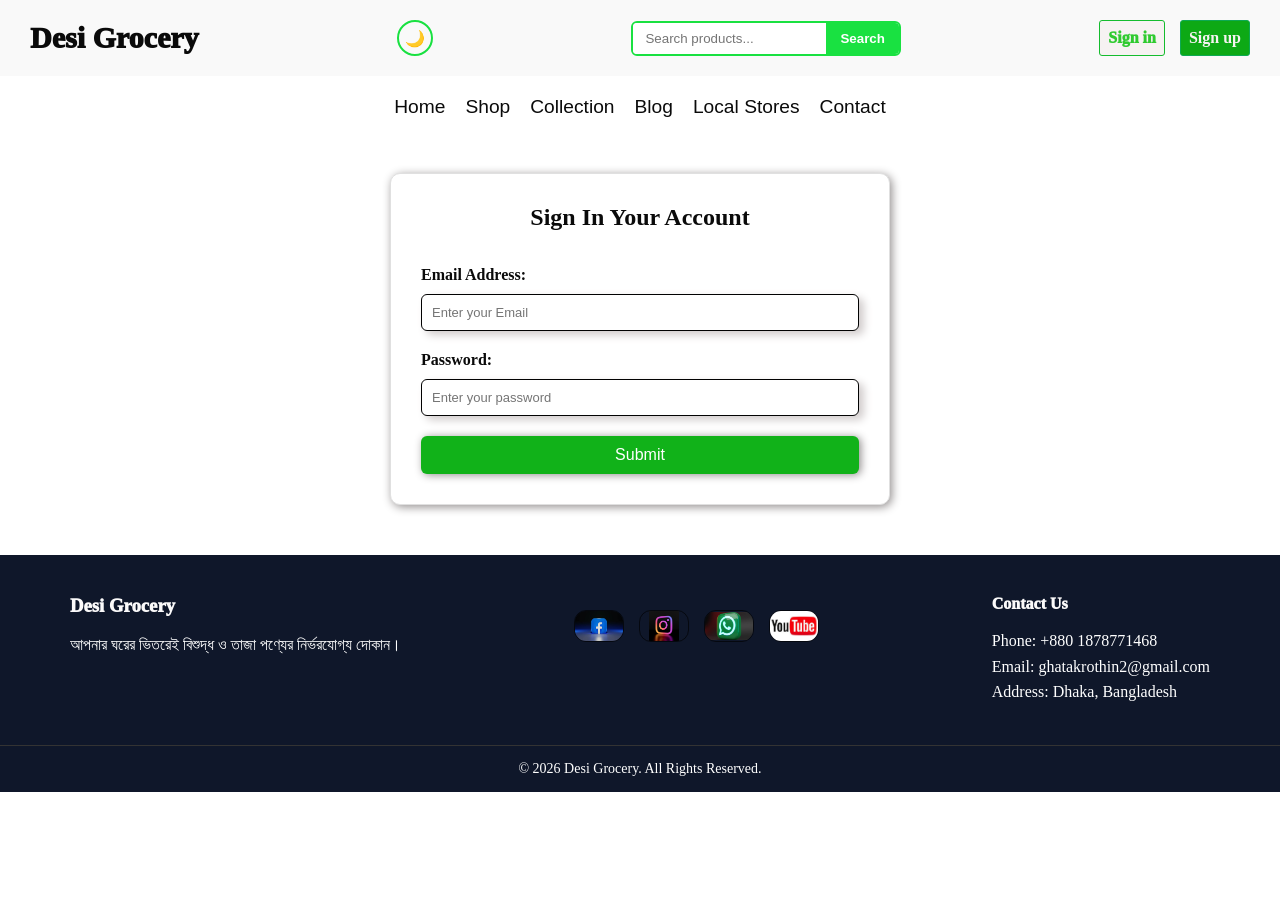
<file: html/login.html>
<!DOCTYPE html>
<html lang="en">
<head>
    <meta charset="UTF-8">
    <meta name="viewport" content="width=device-width, initial-scale=1.0">
    <title>login page</title>
    <link rel="stylesheet" href="../css/style.css">
    <script src="../js/rasponsiv.js" defer></script>
</head>
<body>
    <header >   
        <div class="header_top">
            <div class="header_left">
                <a href="../index.html" class="logo">Desi Grocery</a>
            </div>
            <button class="menu_toggle" id="menuToggle" aria-label="Toggle menu" aria-expanded="false">☰</button>
            <button class="theme_toggle" id="themeToggle" aria-label="Toggle dark mode">🌙</button>
            
            <div class="header_search">
                <div class="search-box">
                    <input type="search" placeholder="Search products...">
                    <button type="submit" class="Search">Search</button>
                </div>
            </div>
            <div class="header_right">
                <a href="login.html" class="sign_in_button">Sign in</a>
                <a href="sign_up.html" class="sign_in_up_button">Sign up</a>
            </div>
        </div>
    </header>
    <nav class="navbar">
        <button class="nav_close" id="navClose" aria-label="Close menu">✕</button>
        <ul>
            <li><a href="../index.html">Home</a></li>
            <li><a href="Shop.html">Shop</a></li>
            <li><a href="Collection.html">Collection</a></li>
            <li><a href="Blog.html">Blog</a></li>
            <li><a href="Local_stores.html">Local Stores</a></li>
            <li><a href="Contact.html">Contact</a></li>
        </ul>
        <div class="navbar_auth">
            <a href="login.html" class="sign_in_button">Sign in</a>
            <a href="sign_up.html" class="sign_in_up_button">Sign up</a>
        </div>
    </nav>
    <div class="nav_overlay" id="navOverlay"></div>
   
    <div class="Login_form">
        <h1>Sign In Your Account </h1>
        <form method="post">
            <label for="email">Email Address:</label>
            <input type="email" name="email" placeholder="Enter your Email"  id="email" required>

            <label for="password">Password:</label>
            <input type="password" name="password" placeholder="Enter your password" id="password" required>
            

            <button type="submit">Submit</button>

        </form>

    </div>


    <footer>
        <div class="footer-container">
            <div class="footer-about">
                <h3>Desi Grocery</h3>
                <p>আপনার ঘরের ভিতরেই বিশুদ্ধ ও তাজা পণ্যের নির্ভরযোগ্য দোকান। </p>
            </div>

            <div class="footer_social">
                <a href="https://www.facebook.com/people/Ra-Na/pfbid0oArzRLtypTFfHaMFJm9AnnyewYmxnA84mUUPrGbRV6i9N3Ukj1Czi7GKJvji7icJl/" target="_blank" title="Facebook">
                    <img src="../image/facebook.jpg" alt=""></a>

                <a href="https://www.facebook.com/people/Ra-Na/pfbid0oArzRLtypTFfHaMFJm9AnnyewYmxnA84mUUPrGbRV6i9N3Ukj1Czi7GKJvji7icJl/" target="_blank" title="Instagram"> 
                    <img src="../image/instagram.jpg" alt=""></a>

                <a href="https://www.facebook.com/people/Ra-Na/pfbid0oArzRLtypTFfHaMFJm9AnnyewYmxnA84mUUPrGbRV6i9N3Ukj1Czi7GKJvji7icJl/" target="_blank" title="WhatsApp">
                     <img src="../image/whatsapp.jpg" alt=""></a>

                <a href="https://www.facebook.com/people/Ra-Na/pfbid0oArzRLtypTFfHaMFJm9AnnyewYmxnA84mUUPrGbRV6i9N3Ukj1Czi7GKJvji7icJl/" target="_blank" title="YouTube"> 
                    <img src="../image/youtube.jpg" alt=""></a>
            </div>

    
            <div class="footer-contact">
                <h4>Contact Us</h4>
                <p>Phone: +880 1878771468</p>
                <p>Email: ghatakrothin2@gmail.com</p>
                <p>Address: Dhaka, Bangladesh</p>
            </div>
        </div>
    
        <div class="footer-bottom">
            <p>&copy; 2026 Desi Grocery. All Rights Reserved.</p>
        </div>
    </footer>
</body>
</html>
</file>
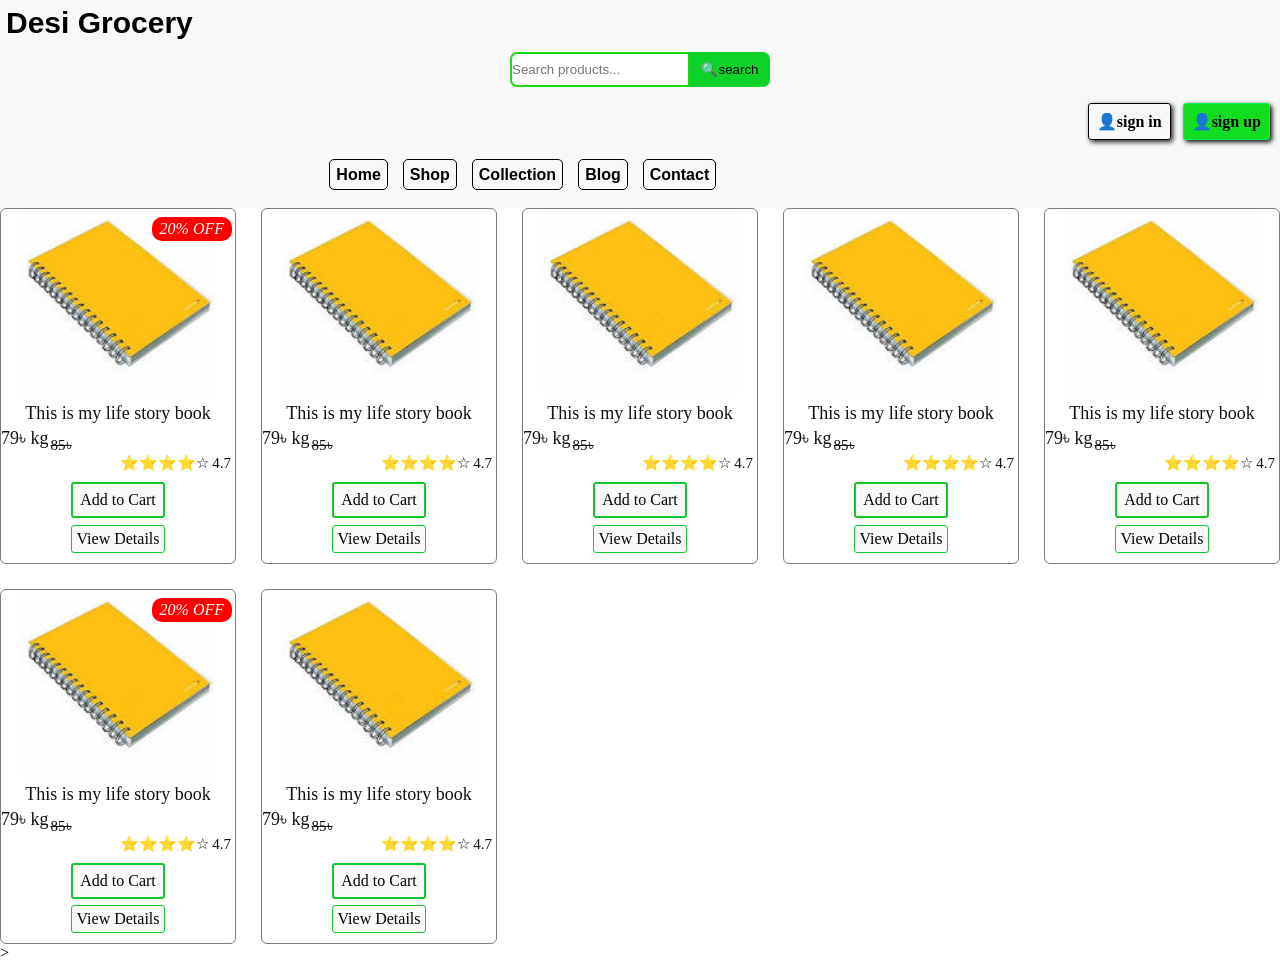
<file: html/pactish.html>
<!DOCTYPE html>
<html lang="en">
<head>
    <meta charset="UTF-8">
    <meta name="viewport" content="width=device-width, initial-scale=1.0">
    <title>Document</title>
    <link rel="stylesheet" href="../css/practish.css">
</head>
<body>
    <header class="header" >   
        <div class="">
            <div class="header_logo">
                <a href="#">Desi Grocery</a>
            </div>
                    <!-- done-->

            <div class="header_search">
                    <input type="search" placeholder="Search products...">
                    <button type="submit" class="search">🔍search</button>
            </div>
                 <!-- done-->
            <div class="header_signin_out">
                <a href="#" class="sign_in_button">👤sign in </a>
                <a href="#" class="sign_in_up_button">👤sign up</a>
            </div>
        </div>
    <nav class="navbar">
        <ul>
            <li><a href="#">Home</a></li>
            <li><a href="#">Shop</a></li>
            <li><a href="#">Collection</a></li>
            <li><a href="#">Blog</a></li>
            <li><a href="#">Contact</a></li>
        </ul>

        <!--<div class="menu_wrapper">
            <input type="checkbox" id="menu_toggle" class="menu_checkbox">
            <label for="menu_toggle" class="menu_dots"></label>
        
            <div class="dropdown_menu">
                <a href="#">Home</a>
                <a href="#">shop</a>
                <a href="#">Collection</a>
                <a href="#">Blog</a>
                <a href="#">Local Stores</a>
                <a href="#">Contact</a>
            </div>
        </div>-->
    </nav>

    </header>
    <main>
        <section class="products">
            <ul>
                <li>
                    <img src="../image/book.jpg" alt="Nootbook">
                    <span class="discount_badge"> 20% OFF</span>

                    <p>This is my life story book</p>

                    <div class="prize">
                        <p class="new_price">79৳ kg <span class="old_price">85৳</span></p>
                    </div>
                        <p class="rating">⭐⭐⭐⭐☆ 4.7</p>
                   
                    <div class="cart">
                    <a href="#" class="Add_to_cart">Add to Cart</a>

                    <a href="#" class="View_Details">View Details</a>
                </div>

                </li>
                <li>
                    <img src="../image/book.jpg" alt="Nootbook">

                    <p>This is my life story book</p>

                    <div class="prize">
                        <p class="new_price">79৳ kg <span class="old_price">85৳</span></p>
                    </div>
                        <p class="rating">⭐⭐⭐⭐☆ 4.7</p>
                   
                    <div class="cart">
                    <a href="#" class="Add_to_cart">Add to Cart</a>

                    <a href="#" class="View_Details">View Details</a>
                </div>

                </li>
                <li>
                    <img src="../image/book.jpg" alt="Nootbook">

                    <p>This is my life story book</p>

                    <div class="prize">
                        <p class="new_price">79৳ kg <span class="old_price">85৳</span></p>
                    </div>
                        <p class="rating">⭐⭐⭐⭐☆ 4.7</p>
                   
                    <div class="cart">
                    <a href="#" class="Add_to_cart">Add to Cart</a>

                    <a href="#" class="View_Details">View Details</a>
                </div>

                </li>
                <li>
                    <img src="../image/book.jpg" alt="Nootbook">

                    <p>This is my life story book</p>

                    <div class="prize">
                        <p class="new_price">79৳ kg <span class="old_price">85৳</span></p>
                    </div>
                        <p class="rating">⭐⭐⭐⭐☆ 4.7</p>
                   
                    <div class="cart">
                    <a href="#" class="Add_to_cart">Add to Cart</a>

                    <a href="#" class="View_Details">View Details</a>
                </div>

                </li>
                <li>
                    <img src="../image/book.jpg" alt="Nootbook">

                    <p>This is my life story book</p>

                    <div class="prize">
                        <p class="new_price">79৳ kg <span class="old_price">85৳</span></p>
                    </div>
                        <p class="rating">⭐⭐⭐⭐☆ 4.7</p>
                   
                    <div class="cart">
                    <a href="#" class="Add_to_cart">Add to Cart</a>

                    <a href="#" class="View_Details">View Details</a>
                </div>

                </li>
                <li>
                    <img src="../image/book.jpg" alt="Nootbook">
                    <span class="discount_badge"> 20% OFF</span>

                    <p>This is my life story book</p>

                    <div class="prize">
                        <p class="new_price">79৳ kg <span class="old_price">85৳</span></p>
                    </div>
                        <p class="rating">⭐⭐⭐⭐☆ 4.7</p>
                   
                    <div class="cart">
                    <a href="#" class="Add_to_cart">Add to Cart</a>

                    <a href="#" class="View_Details">View Details</a>
                </div>

                </li>
                <li>
                    <img src="../image/book.jpg" alt="Nootbook">

                    <p>This is my life story book</p>

                    <div class="prize">
                        <p class="new_price">79৳ kg <span class="old_price">85৳</span></p>
                    </div>
                        <p class="rating">⭐⭐⭐⭐☆ 4.7</p>
                   
                    <div class="cart">
                    <a href="#" class="Add_to_cart">Add to Cart</a>

                    <a href="#" class="View_Details">View Details</a>
                </div>

                </li>
            </ul>

        </section>
    </main>
    <footer>

    </footer>
    
</body>
</html>>
</file>
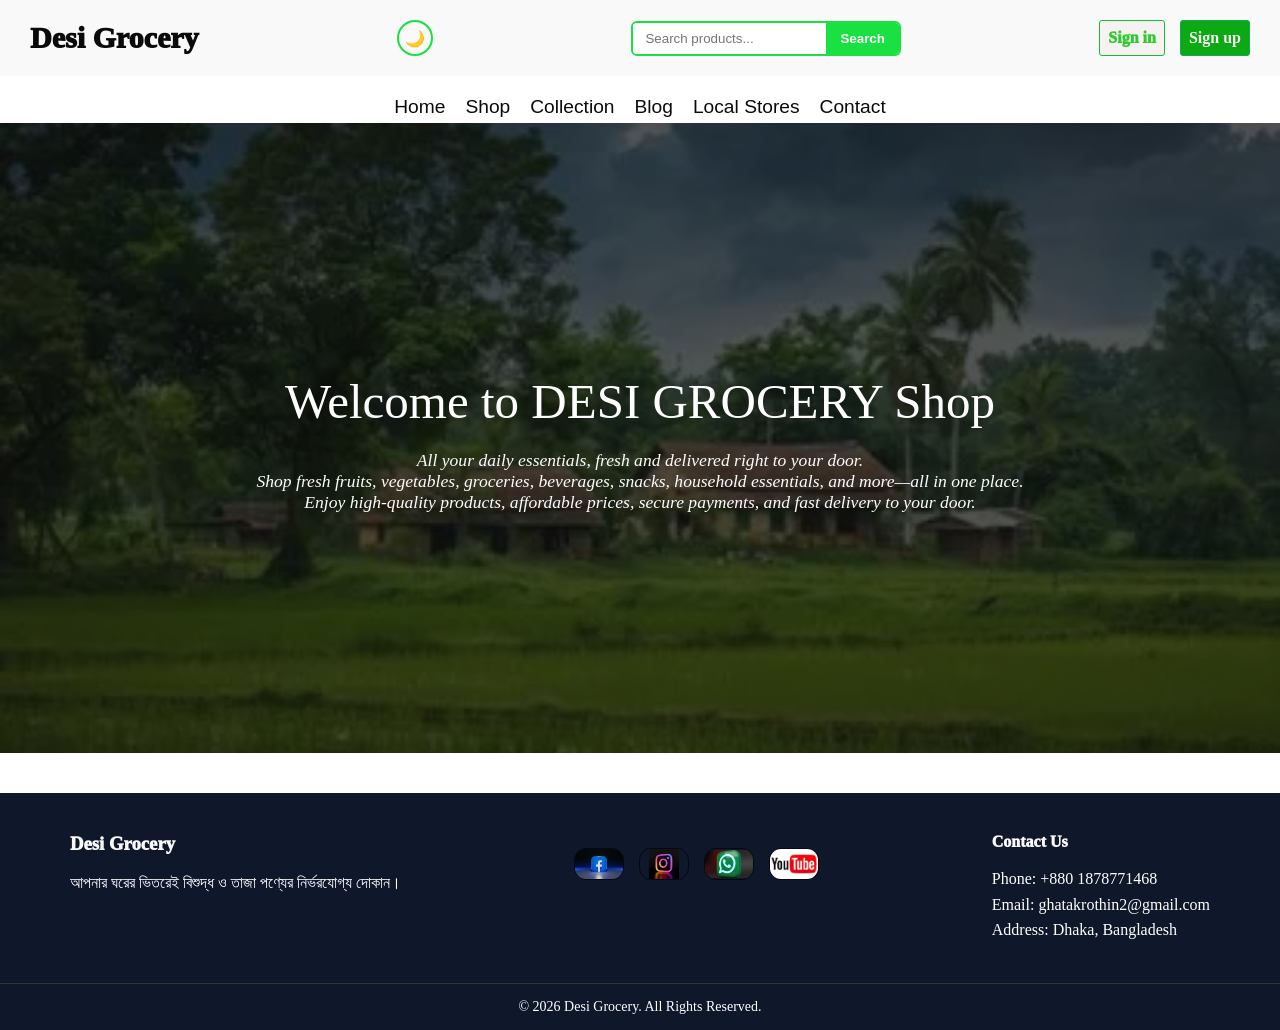
<file: html/Shop.html>
<!DOCTYPE html>
<html lang="en">
<head>
    <meta charset="UTF-8">
    <meta name="viewport" content="width=device-width, initial-scale=1.0">
    <title>Document</title>
    <link rel="stylesheet" href="../css/style.css">
    <script src="../js/rasponsiv.js" defer></script>
</head>
<body>
    <header >   
        <div class="header_top">
            <div class="header_left">
                <a href="../index.html" class="logo">Desi Grocery</a>
            </div>
            <button class="menu_toggle" id="menuToggle" aria-label="Toggle menu" aria-expanded="false">☰</button>
            <button class="theme_toggle" id="themeToggle" aria-label="Toggle dark mode">🌙</button>
            
            <div class="header_search">
                <div class="search-box">
                    <input type="search" placeholder="Search products...">
                    <button type="submit" class="Search">Search</button>
                </div>
            </div>
            <div class="header_right">
                <a href="login.html" class="sign_in_button">Sign in</a>
                <a href="sign_up.html" class="sign_in_up_button">Sign up</a>
            </div>
        </div>
    </header>
    <nav class="navbar">
        <ul>
            <li><a href="../index.html">Home</a></li>
            <li><a href="Shop.html">Shop</a></li>
            <li><a href="Collection.html">Collection</a></li>
            <li><a href="Blog.html">Blog</a></li>
            <li><a href="Local_stores.html">Local Stores</a></li>
            <li><a href="Contact.html">Contact</a></li>
        </ul>
        <div class="navbar_auth">
            <a href="login.html" class="sign_in_button">Sign in</a>
            <a href="sign_up.html" class="sign_in_up_button">Sign up</a>
        </div>
    </nav>
    <div class="nav_overlay" id="navOverlay"></div>
    
    <div class="Displsy_content">
        <div class="Displsy_content_overlay">
            <h1 class="content_title">Welcome to DESI GROCERY  Shop </h1>
            <p class="content_subtitle">All your daily essentials, fresh and delivered right to your door.<br>
                Shop fresh fruits, vegetables, groceries, beverages, snacks, household essentials, and more—all in one place.<br> Enjoy high-quality products, affordable prices, secure payments, and fast delivery to your door.</p>
        </div>
    </div>

    <footer>
        <div class="footer-container">
            <div class="footer-about">
                <h3>Desi Grocery</h3>
                <p>আপনার ঘরের ভিতরেই বিশুদ্ধ ও তাজা পণ্যের নির্ভরযোগ্য দোকান। </p>
            </div>

            <div class="footer_social">
                <a href="https://www.facebook.com/people/Ra-Na/pfbid0oArzRLtypTFfHaMFJm9AnnyewYmxnA84mUUPrGbRV6i9N3Ukj1Czi7GKJvji7icJl/" target="_blank" title="Facebook">
                    <img src="../image/facebook.jpg" alt=""></a>

                <a href="https://www.facebook.com/people/Ra-Na/pfbid0oArzRLtypTFfHaMFJm9AnnyewYmxnA84mUUPrGbRV6i9N3Ukj1Czi7GKJvji7icJl/" target="_blank" title="Instagram"> 
                    <img src="../image/instagram.jpg" alt=""></a>

                <a href="https://www.facebook.com/people/Ra-Na/pfbid0oArzRLtypTFfHaMFJm9AnnyewYmxnA84mUUPrGbRV6i9N3Ukj1Czi7GKJvji7icJl/" target="_blank" title="WhatsApp">
                     <img src="../image/whatsapp.jpg" alt=""></a>

                <a href="https://www.facebook.com/people/Ra-Na/pfbid0oArzRLtypTFfHaMFJm9AnnyewYmxnA84mUUPrGbRV6i9N3Ukj1Czi7GKJvji7icJl/" target="_blank" title="YouTube"> 
                    <img src="../image/youtube.jpg" alt=""></a>
            </div>

    
            <div class="footer-contact">
                <h4>Contact Us</h4>
                <p>Phone: +880 1878771468</p>
                <p>Email: ghatakrothin2@gmail.com</p>
                <p>Address: Dhaka, Bangladesh</p>
            </div>
        </div>
    
        <div class="footer-bottom">
            <p>&copy; 2026 Desi Grocery. All Rights Reserved.</p>
        </div>
    </footer>

</body>
</html>
</file>
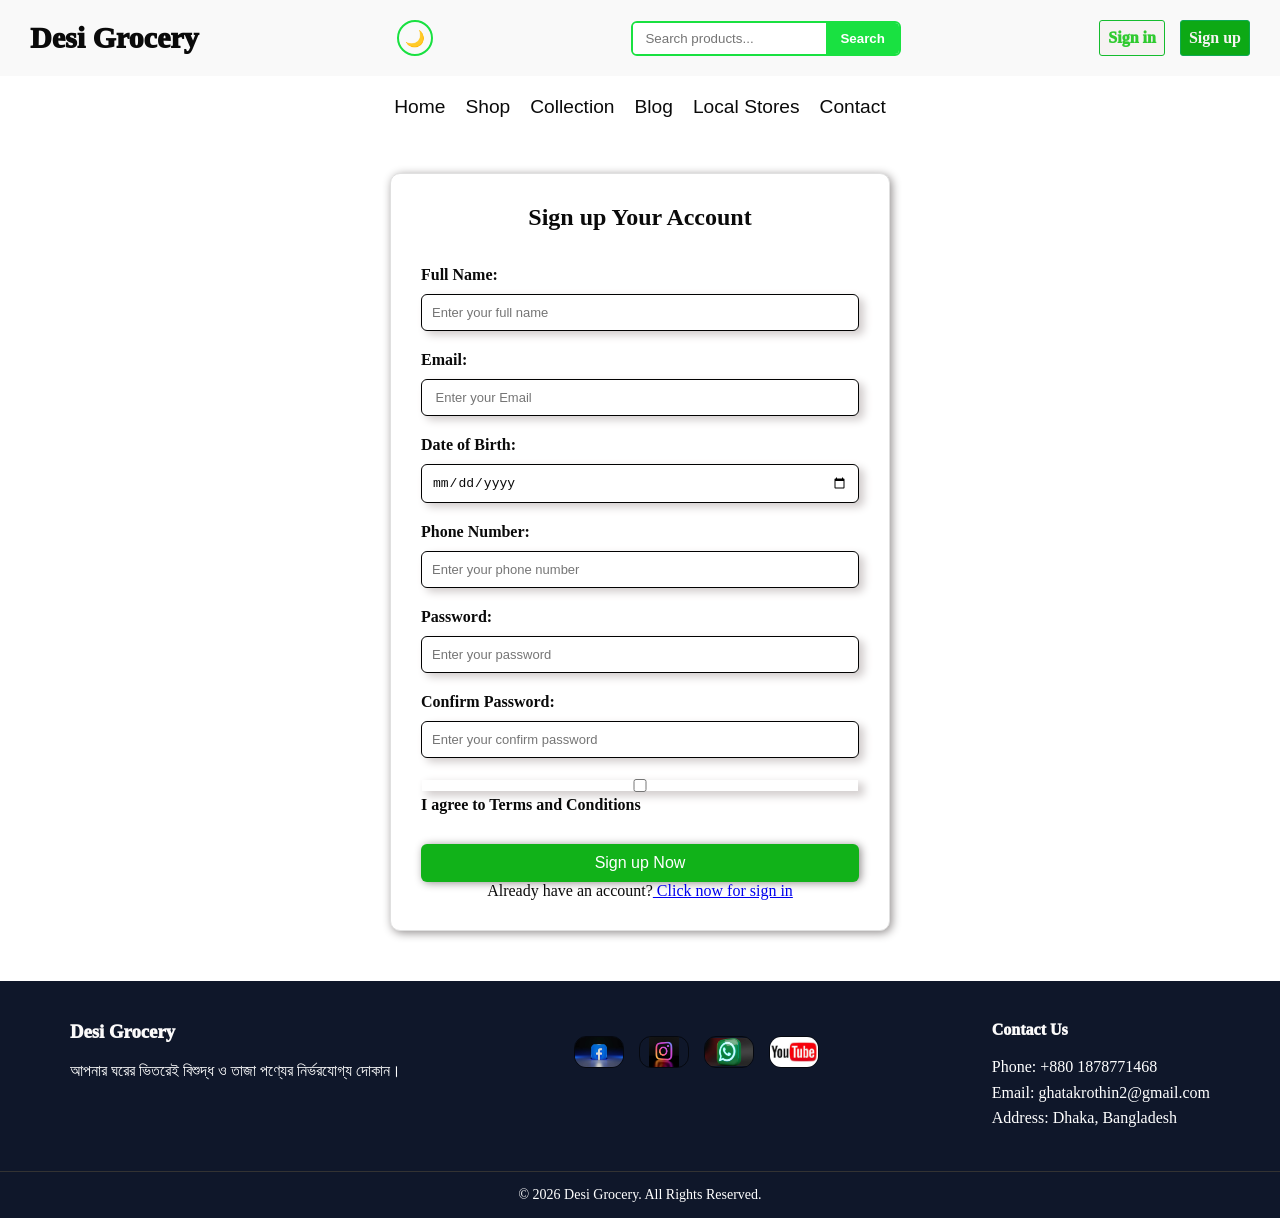
<file: html/sign_up.html>
<!DOCTYPE html>
<html lang="en">
<head>
    <meta charset="UTF-8">
    <meta name="viewport" content="width=device-width, initial-scale=1.0">
    <title>login page</title>
    <link rel="stylesheet" href="../css/style.css">
    <script src="../js/rasponsiv.js" defer></script>
</head>
<body>
    <header >   
        <div class="header_top">
            <div class="header_left">
                <a href="../index.html" class="logo">Desi Grocery</a>
            </div>
            <button class="menu_toggle" id="menuToggle" aria-label="Toggle menu" aria-expanded="false">☰</button>
            <button class="theme_toggle" id="themeToggle" aria-label="Toggle dark mode">🌙</button>
            
            <div class="header_search">
                <div class="search-box">
                    <input type="search" placeholder="Search products...">
                    <button type="submit" class="Search">Search</button>
                </div>
            </div>

            <div class="header_right">
                <a href="login.html" class="sign_in_button">Sign in</a>
                <a href="sign_up.html" class="sign_in_up_button">Sign up</a>
            </div>
        </div>
    </header>
    <nav class="navbar">
        <ul>
            <li><a href="../index.html">Home</a></li>
            <li><a href="Shop.html">Shop</a></li>
            <li><a href="Collection.html">Collection</a></li>
            <li><a href="Blog.html">Blog</a></li>
            <li><a href="Local_stores.html">Local Stores</a></li>
            <li><a href="Contact.html">Contact</a></li>
        </ul>
        <div class="navbar_auth">
            <a href="login.html" class="sign_in_button">Sign in</a>
            <a href="sign_up.html" class="sign_in_up_button">Sign up</a>
        </div>
    </nav>

    <div class="nav_overlay" id="navOverlay"></div>
    
    <div class="Login_form">
        <h1> Sign up Your Account</h1>
        <form method="post">
            <label for="fullname">Full Name:</label>
            <input type="text" id="fullname" name="fullname" placeholder="Enter your full name" required>

            <label for="email">Email:</label>
            <input type="email" name="email" id="email" placeholder=" Enter your Email " required>

            <label for="date"> Date of Birth:</label>
            <input type="date" name="dob" id="date" placeholder="date /mounth /year" required>

            <label for="tel">Phone Number:</label>
            <input type="tel" name="phone" id="tel" placeholder="Enter your phone number" required>

            <label for="password">Password:</label>
            <input type="password" name="password" id="password" placeholder="Enter your password" required>

            <label for="confirm_password">Confirm Password:</label>
            <input type="password" name="confirm_password" id="confirm_password" placeholder="Enter your confirm password" required>

            <label for="terms">
                <input type="checkbox" name="terms" id="terms" required>
                I agree to Terms and Conditions
            </label>

            <button type="submit">Sign up Now </button>

        </form>
        <p class="from_footer" >Already have an account?<a href="login.html"> Click now for sign in</a>

        </p>

    </div>






    <footer>
        <div class="footer-container">
            <div class="footer-about">
                <h3>Desi Grocery</h3>
                <p>আপনার ঘরের ভিতরেই বিশুদ্ধ ও তাজা পণ্যের নির্ভরযোগ্য দোকান। </p>
            </div>
            <div class="footer_social">
                <a href="https://www.facebook.com/people/Ra-Na/pfbid0oArzRLtypTFfHaMFJm9AnnyewYmxnA84mUUPrGbRV6i9N3Ukj1Czi7GKJvji7icJl/" target="_blank" title="Facebook">
                    <img src="../image/facebook.jpg" alt=""></a>

                <a href="https://www.facebook.com/people/Ra-Na/pfbid0oArzRLtypTFfHaMFJm9AnnyewYmxnA84mUUPrGbRV6i9N3Ukj1Czi7GKJvji7icJl/" target="_blank" title="Instagram"> 
                    <img src="../image/instagram.jpg" alt=""></a>

                <a href="https://www.facebook.com/people/Ra-Na/pfbid0oArzRLtypTFfHaMFJm9AnnyewYmxnA84mUUPrGbRV6i9N3Ukj1Czi7GKJvji7icJl/" target="_blank" title="WhatsApp">
                     <img src="../image/whatsapp.jpg" alt=""></a>

                <a href="https://www.facebook.com/people/Ra-Na/pfbid0oArzRLtypTFfHaMFJm9AnnyewYmxnA84mUUPrGbRV6i9N3Ukj1Czi7GKJvji7icJl/" target="_blank" title="YouTube"> 
                    <img src="../image/youtube.jpg" alt=""></a>
            </div>

    
            <div class="footer-contact">
                <h4>Contact Us</h4>
                <p>Phone: +880 1878771468</p>
                <p>Email: ghatakrothin2@gmail.com </p>

                <p>Address: Dhaka, Bangladesh</p>
            </div>
        </div>
    
        <div class="footer-bottom">
            <p>&copy; 2026 Desi Grocery. All Rights Reserved.</p>
        </div>
    </footer>

</body>
</html>
</file>
<file: css/style.css>
*{
    padding: 0;
    margin: 0;
    box-sizing: border-box;
}

/* ---------- THEME VARIABLES ---------- */
:root {
    --bg-color: #ffffff;
    --text-color: #0a0a0a;
    --header-bg: #f9f9f9;
    --card-bg: #ffffff;
    --card-border: #e0e0e0;
    --footer-bg: #0F172A;
    --input-bg: #ffffff;
    --input-border: #020202;
    --drawer-bg: #ffffff;
    --muted-text: #9a9595;
}

body.dark-mode {
    --bg-color: #121212;
    --text-color: #f1f1f1;
    --header-bg: #1a1a1a;
    --card-bg: #1e1e1e;
    --card-border: #3a3a3a;
    --footer-bg: #050505;
    --input-bg: #2a2a2a;
    --input-border: #555555;
    --drawer-bg: #1a1a1a;
    --muted-text: #b0b0b0;
}

body {
    background-color: var(--bg-color);
    color: var(--text-color);
    transition: background-color 0.3s ease, color 0.3s ease;
}

/* ---------- Dark mode toggle button ---------- */
.theme_toggle {
    background: none;
    border: 2px solid #19e141;
    border-radius: 50%;
    width: 36px;
    height: 36px;
    font-size: 16px;
    cursor: pointer;
    display: flex;
    align-items: center;
    justify-content: center;
    color: var(--text-color);
    transition: transform 0.2s ease;
}
.theme_toggle:hover {
    transform: scale(1.1);
}

header {
    display: flex;
    flex-direction: column;
    padding: 20px 30px;
    background: var(--header-bg);
    position: sticky;
    top: 0;
    z-index: 100;
    transition: background-color 0.3s ease;
}


.header_top {
    display: flex;
    justify-content: space-between;
    align-items: center;
    width: 100%;
    gap: 15px;
}


 /* desi glrocery logo*/

.header_left {
    display: flex;
    align-items: center;
}
.logo {
    color: var(--text-color);
    font-size: 30px;
    font-weight: 1000;
    text-decoration: none;
}


  /*Home Shop Collection Blog LocalStores Contact style start*/


.header_right{
    display: flex;
    align-items: center;
    gap: 15px;
}
 header nav ul {
    display: flex;
    list-style: none;
    gap: 0px;
}
.navbar {
    display: flex;
    justify-content: center;
    margin-top: 15px;
    
}
.navbar ul{
    display: flex;
    list-style: none;
}
.navbar ul li a{
    font-size:larger;
    font-family: sans-serif;
    text-decoration:none;
    color: var(--text-color);
    display: block;
    padding: 5px 10px;
    justify-content:space-between;
    
}
header nav ul li a {
    text-decoration: none;
    color: var(--text-color);
    font-size: larger;
    border: 0px solid #000000;  
    border-radius: 13px; 
    transition: transform 0.3s ease-in-out;
}
header nav ul li a:hover {
    transform: scale(1.1);
    color: #fcfcfc;
    font-weight:500;
    background-color: #1ad637;
}
      /*Home Shop Collection Blog LocalStores Contact ar style end*/

 /* Hamburger menu button (hidden on desktop) */
.menu_toggle {
    display: none;
    background: none;
    border: none;
    font-size: 28px;
    line-height: 1;
    cursor: pointer;
    color: var(--text-color);
    padding: 4px 8px;
}

/* Close button inside the drawer + overlay (hidden on desktop) */
.nav_close {
    display: none;
}
.nav_overlay {
    display: none;
}
.navbar_auth {
    display: none;
}
  

/* header search box start*/
.search-box {
    display: flex;
    align-items: center;
    border: 2px solid #19e141;
    border-radius: 6px;
    overflow: hidden;
}

.search-box input[type="search"] {
    border: none;
    border-radius: 0;
    padding: 8px 12px;
    outline: none;
    width: 100%;
    min-width: 0;
    background-color: var(--input-bg);
    color: var(--text-color);
}
.search-box .Search {
    border: none;
    border-radius: 0;
    padding: 8px 14px;
    background: #19e141;
    color: #ffffff;
    cursor: pointer;
    font-weight: 600;
    white-space: nowrap;
}
.search-box .Search:hover {
    background: #0da915;
}                          
  /* header search box end*/

       /*sign up buton style start */
.sign_in_up_button {
    text-decoration: none;
    color: #f6f3f3;
    border: 0.1px solid rgb(13, 169, 83);
    border-radius: 3px;
    background-color: #0da915;
    padding: 8px;
    font-weight: 600;
    transition: transform 0.3s ease;  
    white-space: nowrap;
}
.sign_in_up_button:hover{
    transform:scale(1.1);
}
 /*  sign  up button style  end*/


      /* sign in  button style start */
.sign_in_button{
    text-decoration: none;
    color: #2fca2f;
    border: 1.8px solid rgb(21, 188, 46);
    border-radius: 3px;
    background: #f6f2f2;
    padding: 8px;
    font-weight: 1000;
    white-space: nowrap;
}
.sign_in_button:hover{
    background-color: #baeaca;
}

    /* sign in up button style end */



  /* Welcome to DESI GROCERY style start*/

.content_title{
    font-weight: 500;
    text-align: center;
}
.Displsy_content {
    background: #161616;
    background-image: url('../image/nature_1.jpg');
    background-size: cover;
    background-position: center;
    background-repeat: no-repeat;
    height: 70vh;
    width: 100%;
}
.Displsy_content_overlay {
    background-color: rgba(13, 13, 14, 0.7);
    width: 100%;
    height: 100%;
    display: flex;
    flex-direction: column;
    align-items: center;
    justify-content: center;
    text-align: center;
    padding: 3px;
}
.content_title.content_title {
    color: #ffffff;
    font-size: 49px;
    margin:10px;
}
.content_subtitle {
    color: #fcfcfc;
    font-size: 1.1rem;
    margin-top: 10px;
    font-style: italic;
}
/* Welcome to DESI GROCERY style end*/
 

 /* food catagory item start */

/* food catagory heading */
.healthy_food h2{
    text-align: center;
    margin-bottom: 60px;
    font-size:xx-large;
    margin-top: 2px;
}

.healthy_food{
    padding: 20px;
    border: 1.4px solid var(--card-border);
    border-radius:9px;
    width:100%;
    height: auto; 
    box-shadow: 2px 2px 10px #d5cece;
    margin: 2px;
    cursor: pointer;
    margin-top: 80px;
    background-color: var(--bg-color);
    transition: background-color 0.3s ease, border-color 0.3s ease;
}
.healthy_food ul {
    list-style: none;
    gap: 33px;
    display: grid;
    grid-template-columns: repeat(auto-fit, minmax(200px, 1fr)); 
}
.healthy_food li {
    border: 1px solid var(--card-border);
    border-radius: 10px;
    padding: 15px;
    text-align: center;
    list-style: none;
    box-shadow: 0px 0px 3px #928e8e;
    transition: transform 0.2s ease, box-shadow 0.2s ease, background-color 0.3s ease, border-color 0.3s ease;
    position: relative;
    background-color: var(--card-bg);
}
.healthy_food li:hover{
    transform: scale(1.1);
    box-shadow: 4px 8px 20px rgba(0,0,0,0.2);
}
/* DISCOUNT_BADGE STYLE*/
.discount_badge {
    position: absolute;
    top: 8px;
    right: 3px;
    background: red;
    color: white;
    padding: 3px 8px;
    border-radius: 5px;
    font-style: italic;
    
}
.discount_badge:hover{
    background-color: rgb(150, 18, 18);
    font-weight: 900;
}

 /* all catagory ar Item Name */

.healthy_food li p{
    color: var(--text-color);
    font-weight:500 ;
    font-size:large;
    text-shadow:0px 0px 0.4px ;  
}

/* all catagory ar image */
.healthy_food img{
    height: 150px;
    width: 150px;
    max-width: 100%;
    object-fit: cover;          
}



 /*  View Details style start*/
.healthy_food a {
    display:inline-block;
    color: var(--text-color);
    text-decoration: none;
    margin-top: 10px;
}
.healthy_food a:hover{
    color: #1433fd;
    font-weight: 1000;
    
}

/*  View Details edit end */



 /*  Add to card style start */
             
.add_cart {
    background: transparent;
    border: 2px solid #20e029;
    color: #0fe950;
    padding: 7px;
    font-weight: 700;  
}
.healthy_food a.add_cart {
    border-radius: 8px;
    font-weight:900;
    color: #0fe950;
}

.healthy_food a.add_cart:hover{
    background-color: #0fdb50;
    box-shadow: 1px 2px 4px rgb(6, 101, 11);
    color: #ffffff;
} 
/*  Add to card edit end */

/* Add to Cart Page style start */
.Add_cart {
    max-width: 700px;
    width: 92%;
    margin: 40px auto;
    padding: 20px;
}

.Add_cart .heading {
    text-align: center;
    margin-bottom: 30px;
}

.Add_cart table {
    width: 100%;
    border-collapse: collapse;
}

/* scrollable wrapper so the table never breaks layout on small screens */
.Add_cart .table_scroll {
    width: 100%;
    overflow-x: auto;
    -webkit-overflow-scrolling: touch;
}

.Add_cart th,
.Add_cart td {
    border: 1px solid var(--card-border);
    padding: 8px;
    text-align: center;
    color: var(--text-color);
}

.table_heading {
    background: #0da92c;
    color: white;
}

.Add_cart td img {
    width: auto;
    height: 50px;
    object-fit: cover;
    border-radius: 3px;
    vertical-align: middle;
    margin-right: 2px;
}

.total_price {
    text-align: right;
    font-size: 18px;
    margin-top: 15px;
    
}

.Add_cart > a {
    display: inline-block;
    margin-top: 20px;
    color: #0b9e06;
    text-decoration: none;
    font-weight: 600;  
}

.Add_cart > a:hover {
    text-decoration: none;
    color: #031cd6;
    border: 2px solid #3f983f;
    background-color: #c8ecd3;
    border-radius: 10px;
    padding: 3px;
}

    /* Add to Cart Page style end */

    /*  price and Star rating edit start */

.old-price {
    color: var(--muted-text);
    text-decoration: line-through;
    font-size: 14px;
    margin-left: -1px;
}
.price_rating{
    font-size: 10px;
    display: flex;
    justify-content: space-between;
    padding :9px;
    flex-wrap: wrap;
    gap: 4px;
}
.price_rating .rating{
    background: origin 1px;
    padding: 2px ;
    font-size: 13px;
    justify-content:end;
    display: flex;
    margin-top: 3px;
}
/* price and Star rating edit end */

 /* (food catagory item end )*/

/* (SIGN In) AND (SIGN UP) Page style Start*/

.Login_form {
    max-width: 500px;
    width: 90%;
    margin: 50px auto;
    padding: 30px;
    border: 1px solid var(--card-border);
    border-radius: 10px;
    box-shadow: 2px 2px 10px #928e8e;
    text-align: center;
    background-color: var(--card-bg);
    color: var(--text-color);
    transition: background-color 0.3s ease, border-color 0.3s ease;
}
.Login_form h1 {
    font-size: 24px;
    margin-bottom: 15px;
}
.Login_form form {
    display: flex;
    flex-direction: column;
}
.Login_form label {
    text-align: left;
    margin-top: 20px;
    margin-bottom:10px;
    font-weight: 600;
}
.Login_form input {
    padding: 10px;
    border: 1.8px solid var(--input-border);
    border-radius: 6px;
    box-shadow: 5px 4px 8px #d1cccc;
    font-size: 13px;
    transition: transform 0.2s ease, background-color 0.3s ease, border-color 0.3s ease;
    width: 100%;
    background-color: var(--input-bg);
    color: var(--text-color);
}
.Login_form input:hover{
    transform: scale(1);
}
.Login_form button {
    margin-top: 20px;
    padding: 10px;
    background: #11b219;
    color: #ffffff;
    border: none;
    border-radius: 6px;
    box-shadow: 2px 1px 8px #928e8e;
    font-size: 16px;
    cursor: pointer;
    transition: transform 0.3s ease;
}
.Login_form button:hover {
    transform: scale(1.1);
}
/* (SIGN IN) AND (SIGN UP) page style end*/


  /* FOOTER*/

footer {
    background:#0F172A;
    color: #ffffff;
    margin-top: 40px;
}
.footer-container {
    display: flex;
    justify-content: space-between;
    flex-wrap: wrap;
    gap: 30px;
    padding: 40px 30px;
    max-width: 1200px;
    margin: 0 auto;
}
.footer-about h3,  .footer-links h4,  .footer-contact h4 {
    color: #fbfafa;
    margin-bottom: 15px;
    font-weight: 1000;
}
.footer-about p, .footer-contact p {
    line-height: 1.6;
}
.footer-links ul {
    list-style: none;
}
.footer-links ul li {
    margin-bottom: 10px;
}
.footer-links ul li a {
    color: #dfd7d7;
    text-decoration: none;
}
.footer-links ul li a:hover {
    color: #0a07df;
}
.footer-bottom {
    text-align: center;
    padding: 15px;
    border-top: 1px solid #333;
    font-size: 14px;
}                 
.footer_social {
    display: flex;
    gap: 15px;
    margin-top: 15px;
    flex-wrap: wrap;
}
.footer_social img {
    width: 50px;
    height: 32px;
    object-fit: contain;
    border: 1px solid rgba(0, 0, 0, 0.635);
    border-radius: 12px;
}
.footer_social a {
    transition: transform 0.2s ease;
}
.footer_social a:hover {
    transform: scale(1.1);
}
/* FOOTER END */


/* =========================================================
   RESPONSIVE - Tablet & Mobile
   ========================================================= */

/* ---------- Tablet (max-width: 900px) ---------- */
@media (max-width: 900px) {
    .healthy_food ul {
        grid-template-columns: repeat(auto-fit, minmax(160px, 1fr));
        gap: 20px;
    }
    .content_title.content_title {
        font-size: 36px;
    }
}

/* ---------- Mobile & small tablet (max-width: 768px) ---------- */
@media (max-width: 768px) {
    header {
        padding: 15px 18px;
    }
    .header_top {
        flex-wrap: wrap;
        gap: 10px;
    }
    .header_left {
        flex-direction: column;
        align-items: flex-start;
        gap: 8px;
        flex: 1 1 auto;
    }
    .menu_toggle {
        display: block;
    }
    .header_search {
        order: 4;
        flex: 1 1 100%;
        display: flex;
        justify-content: center;
    }
    .header_right {
        display: none;
    }
    .search-box {
        width: 100%;
        max-width: 320px;
    }
    .search-box input[type="search"] {
        padding: 6px 10px;
        font-size: 13px;
    }
    .search-box .Search {
        padding: 6px 10px;
        font-size: 13px;
    }

    /* ---- Left-side slide-in drawer menu ---- */
    .navbar {
        display: block;
        position: fixed;
        top: 0;
        left: -280px;
        width: 280px;
        max-width: 80%;
        height: 100vh;
        background: var(--drawer-bg);
        box-shadow: 2px 0 20px rgba(0, 0, 0, 0.25);
        transition: left 0.3s ease, background-color 0.3s ease;
        z-index: 300;
        margin-top: 0;
        padding: 60px 15px 20px;
        overflow-y: auto;
    }
    .navbar.active {
        left: 0;
    }
    .nav_close {
        position: absolute;
        top: 12px;
        right: 15px;
        background: none;
        border: none;
        font-size: 26px;
        line-height: 1;
        cursor: pointer;
        color: var(--text-color);
    }
    .navbar ul {
        flex-direction: column;
        align-items: flex-start;
        width: 100%;
        gap: 4px;
    }
    .navbar ul li {
        width: 100%;
    }
    .navbar ul li a {
        text-align: left;
        display: block;
        width: 100%;
        padding: 12px 10px;
        border-radius: 6px;
        font-size: 16px;
    }

    /* Sign in / Sign up buttons shown at the bottom of the drawer on mobile */
    .navbar_auth {
        display: flex;
        flex-direction: column;
        gap: 12px;
        width: 100%;
        margin-top: 25px;
        padding-top: 20px;
        border-top: 1px solid #e0e0e0;
    }
    .navbar_auth a {
        width: 100%;
        text-align: center;
        padding: 10px;
    }

    /* dark overlay behind the drawer */
    .nav_overlay {
        display: none;
        position: fixed;
        top: 0;
        left: 0;
        width: 100%;
        height: 100%;
        background: rgba(0, 0, 0, 0.45);
        z-index: 250;
    }
    .nav_overlay.active {
        display: block;
    }

    .healthy_food {
        margin-top: 40px;
        padding: 15px;
    }
    .healthy_food h2 {
        font-size: x-large;
        margin-bottom: 30px;
    }
}

/* ---------- Mobile (max-width: 600px) ---------- */
@media (max-width: 600px) {
    .healthy_food ul {
        grid-template-columns: repeat(auto-fit, minmax(140px, 1fr));
        gap: 15px;
    }
    .healthy_food img {
        height: 110px;
        width: 110px;
    }
    .content_title.content_title {
        font-size: 26px;
        margin: 6px;
    }
    .content_subtitle {
        font-size: 13px;
    }
    .Displsy_content {
        height: 55vh;
    }
    .footer-container {
        flex-direction: column;
        text-align: center;
        padding: 30px 18px;
    }
    .footer_social {
        justify-content: center;
    }
    .Login_form {
        padding: 20px;
        margin: 30px auto;
    }
    .Add_cart {
        padding: 12px;
    }
    .Add_cart td img {
        height: 36px;
    }
}

/* ---------- Extra small phones (max-width: 380px) ---------- */
@media (max-width: 380px) {
    .logo {
        font-size: 24px;
    }
    .content_title.content_title {
        font-size: 22px;
    }
    .healthy_food ul {
        grid-template-columns: repeat(auto-fit, minmax(120px, 1fr));
    }
}
/* RESPONSIVE END */
</file>
<file: css/practish.css>
*{
    padding: 0;
    margin: 0;
    box-sizing: border-box;

}
.header{
    background: rgb(249, 248, 248);
    padding: 4px;
    margin:0;

}

.header_logo a {
    color: black;
    text-decoration: none;
    display: flex;
    padding: 2px;
    font-size: 30px;
    font-weight: 700;
    font-family:Verdana, Geneva, Tahoma, sans-serif;
}
/**@media (max-width:768px){
    .header_logo a{
        font-size: 24px; 
    }  
}
@media(max-width:400px){
    .header_logo a{
        font-size: 17px; 
    }
}**/

.header_search{
    display: flex;
    justify-content:center;
    padding: 10px 13px;
    height: 55px; 
}


.header_search input[type="search"]{
    border: 2px solid rgb(22, 218, 22);
    outline: none;
    border-radius: 7px 0 0 7px;
    width: 180px;
}
.header_search input[type="search"]:hover{
    border: 2px solid rgb(29, 230, 14);
    background-color: rgb(230, 241, 230);

}
.header_search .search{
    width:80px;
    border:0px solid black;
    border-radius: 0 7px 7px 0;
    background-color: rgb(14, 210, 40);
    overflow: hidden;
    
}
.header_search .search:hover{
    background-color: rgb(23, 145, 23);
    color: rgb(255, 255, 255);

}
/**@media(max-width:768px){
    .header_search input[type="search"]{
        width:180px;
        display: flex;
        justify-content: center;
        padding: 9px;
        height: 30px;
        margin-top:-7px;
    }
}
@media(max-width:768px){
    .header_search [type="submit"]{
        width:60px;
        height: 30px;  
        margin-top:-7px;
    }
}
@media(max-width:400px){
    .header_search input[type="search"]{
        width:80px;
        display: flex;
        justify-content:center;
        padding: 9px;
        height: 25px;
        margin-top:-6px;
        

    }
}
@media(max-width:400px){
    .header_search [type="submit"]{
        width:40px;
        height: 25px;  
        margin-top:-6px;

    }
}
**/

.header_signin_out{
    display:flex;
    justify-content:right;
    text-decoration: none;

}
.sign_in_button{
    padding:8px;
    margin: 6px;
    text-decoration: none;
    border: 1px solid black;
    border-radius: 3px;
    color: rgb(0, 0, 0);
    box-shadow: 2px 2px 5px rgb(29, 30, 29);
    font-weight: 600;

}

.sign_in_button:hover{
    background-color: rgb(206, 240, 206);
    color: rgb(0, 0, 255);
    text-decoration: underline;
}
.sign_in_up_button{
    padding : 8px;
    margin: 6px;
    text-decoration: none;
    background-color: #10de1e;
    border: 1px solid rgb(6, 242, 92);
    border-radius: 3px;
    color: black;
    box-shadow: 2px 2px 5px black;
    font-weight: 600;
}
.sign_in_up_button:hover{
    background-color: rgb(6, 104, 32);
    color: rgb(255, 255, 255);
    text-decoration: underline;
}
/**@media(max-width:768px){
    .sign_in_button{
        padding:6px;
        margin:6px;
        margin-top:-15px;
        margin-bottom:43px;
        margin-right:3px;
        text-decoration: none;
        border-radius: 3px;
        color: rgb(15, 29, 215);
        font-weight: 600;
    }
}
@media(max-width:400px){
    .sign_in_button{
        padding:2px;
        margin:2px;
        margin-top:-40px;
        margin-bottom:60px;
        margin-right:-35px;
        text-decoration: none;
        border-radius: 3px;
        color: rgb(51, 12, 243);
        font-weight: 600;
    }}**/
.navbar{
    display: flex;
    
    gap: 0;  
    padding: 10px;
    margin: 10px;
    width: 80%;
    position: sticky;
    top:10px;
    z-index: 100;
}

.navbar ul{
    display: flex;
    gap: 15px;
    list-style: none;
    width:100%;
    justify-content: center;   
    flex-direction: row; 
}
/**@media(max-width:700px){
    .navbar ul{
        display:none;
    }
    .navbar{
        display:inline-block;
        width: 100%;
        margin: 0px;
    }
}**/
.navbar ul li a{
    text-decoration: none;
    font-family: sans-serif;
    font-weight: 600;
    color: black;
    justify-content: center;
    border: 1px solid black;
    border-radius: 5px;
    padding: 6px;
    overflow: hidden;
    transition:transform 0.3s ease;

}
.navbar ul li a:hover{
    transform: scale(1.1);

    background-color: rgb(0, 255, 34);
    color: #ffffff;
    border: 0px solid black;
    box-shadow: 1px 2px 3px rgb(26, 121, 22);
}

.products ul{
    display:grid;
    grid-template-columns: repeat(auto-fit, minmax(200px, 1fr)); 
    justify-content: center;
    list-style: none;
    gap:25px;
    
    
    
    
}

.products li {
    text-align: center;
    border: 1px solid rgb(126, 123, 123);
    margin: 0px;
    border-radius: 6px;
    position: relative;
 
}
.discount_badge {
    position:absolute;
    top: 8px;
    right: 3px;
    background-color: #ff0000;
    color: rgb(253, 253, 253);
    padding: 3px 8px;
    border-radius: 10px;
    font-style: italic;
}
.discount_badge:hover{
    color: #ffffff;
    font-weight: 900;

}
.products li:hover{
    box-shadow: 1px 2px 9px rgb(50, 49, 49);
}

.products img {
    height: 190px;
    width: auto;
    text-align: center;  
    border: 1px solid #ffffff; 
}

.products img:hover{
    border: 0px solid #d4cdcd;
    margin: 2px;
    border-radius: 4px;
    cursor: pointer;
}

.products p{
    color:rgb(16, 16, 16);
    display: flex;
    justify-content: center;
    font-size: 18px;
}

.prize{  
    display: flex;
    justify-content: left;
    
    
}

.new_price{
    font-size: 18px;
    margin-top: 4px;
}

.old_price{
    text-decoration:line-through;
    font-size: 15px;
    margin-top: 9px;
    margin-left: 2px;  
}

.products p.rating{
    display:flex;
    justify-content:right;
    font-size: 15px;
    margin-right: 4px;
    margin-bottom: 8px;
}

.cart{
    display: flex;
    align-items: center;
    flex-direction: column;
    gap: 2px;
}

.products .Add_to_cart{
    text-decoration: none;
    border: 2px solid rgb(18, 199, 45);
    padding: 7px;
    margin: 1%;
    color: #050505;
    background-color: rgb(250, 248, 248);
    border-radius: 3px;
}

.products .Add_to_cart:hover{
    background-color: #1c9824;
    color: #ffffff;
    font-weight: 800;
}

.products .View_Details{
    text-decoration: none;
    border: 1px solid rgb(18, 199, 45);
    padding: 4px;
    margin: 2px;
    color: #050505;
    background-color: rgb(250, 248, 248);
    border-radius: 3px;
    margin-bottom: 10px;
}

.products .View_Details:hover{
    background-color: #dbeedd;
    color: #0416dd;
    font-weight: 800;
    text-decoration:underline;
}










.menu_wrapper {
    position: relative;
}

.menu_checkbox {
    display: none;
}

.menu_dots {
    width: 36px;
    height: 36px;
    border-radius: 50%;
    display: flex;
    align-items: center;
    justify-content: center;
    cursor: pointer;
    margin-top: -50px;
    margin-bottom: -100px;
}
.menu_dots::after {
    content: "⋮";
    font-size: 30px;
}
.menu_dots:hover {
    background-color: rgba(0,0,0,0.08);
}

.dropdown_menu {
    display: none;
    position: absolute;
    top: 44px;
    left :1px;
    background: white;
    border: 1px solid #363535;
    border-radius: 8px;
    min-width: 140px;
    padding: 4px;
    max-width: 90vw;
    box-sizing: border-box;
}

.dropdown_menu a {
    display: block;
    padding: 8px 12px;
    text-decoration: none;
    color: black;
}
.dropdown_menu a:hover {
    background: #f0f0f0;
}

.menu_checkbox:checked ~ .dropdown_menu {
    display: block;
}
</file>
